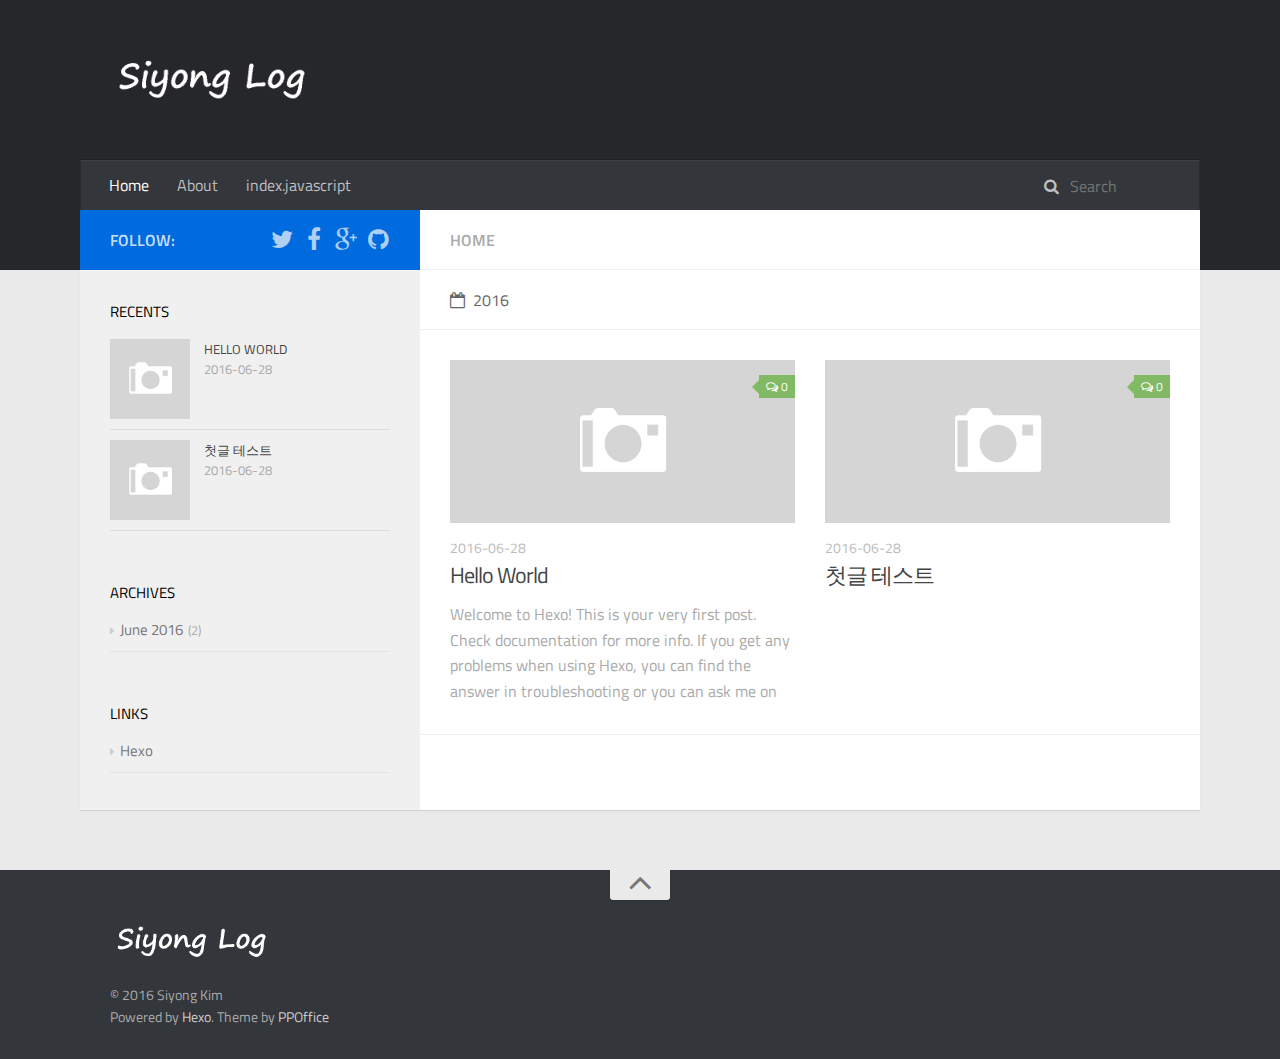
<file: index.html>
<!DOCTYPE html>
<html>
<head>
    <meta charset="utf-8">
    
    <title>SiyongLog</title>
    <meta name="viewport" content="width=device-width, initial-scale=1, maximum-scale=1">
    
    <meta name="description" content="블로그 첫걸음">
<meta property="og:type" content="website">
<meta property="og:title" content="SiyongLog">
<meta property="og:url" content="https://siyongkim.github.io/index.html">
<meta property="og:site_name" content="SiyongLog">
<meta property="og:description" content="블로그 첫걸음">
<meta name="twitter:card" content="summary">
<meta name="twitter:title" content="SiyongLog">
<meta name="twitter:description" content="블로그 첫걸음">
    

    

    

    <link rel="stylesheet" href="/vendor/font-awesome/css/font-awesome.min.css">
    <link rel="stylesheet" href="/vendor/titillium-web/styles.css">
    <link rel="stylesheet" href="/vendor/source-code-pro/styles.css">

    <link rel="stylesheet" href="/css/style.css">

    <script src="/vendor/jquery/2.0.3/jquery.min.js"></script>
    
    
        <link rel="stylesheet" href="/vendor/fancybox/jquery.fancybox.css">
    
    
        <link rel="stylesheet" href="/vendor/scrollLoading/style.css">
    
    
    

</head>

<body>
    <div id="wrap">
        <header id="header">
    <div id="header-outer" class="outer">
        <div class="container">
            <div class="container-inner">
                <div id="header-title">
                    <h1 class="logo-wrap">
                        <a href="/" class="logo"></a>
                    </h1>
                    
                </div>
                <div id="header-inner" class="nav-container">
                    <a id="main-nav-toggle" class="nav-icon fa fa-bars"></a>
                    <div class="nav-container-inner">
                        <ul id="main-nav">
                            
                                <li class="main-nav-list-item" >
                                    <a class="main-nav-list-link" href="/">Home</a>
                                </li>
                            
                                <li class="main-nav-list-item" >
                                    <a class="main-nav-list-link" href="https://about.me/siyongkim">About</a>
                                </li>
                            
                                <li class="main-nav-list-item" >
                                    <a class="main-nav-list-link" href="https://github.com">index.javascript</a>
                                </li>
                            
                        </ul>
                        <nav id="sub-nav">
                            <div id="search-form-wrap">

    <form class="search-form">
        <input type="text" class="ins-search-input search-form-input" placeholder="Search" />
        <button type="submit" class="search-form-submit"></button>
    </form>
    <div class="ins-search">
    <div class="ins-search-mask"></div>
    <div class="ins-search-container">
        <div class="ins-input-wrapper">
            <input type="text" class="ins-search-input" placeholder="Type something..." />
            <span class="ins-close ins-selectable"><i class="fa fa-times-circle"></i></span>
        </div>
        <div class="ins-section-wrapper">
            <div class="ins-section-container"></div>
        </div>
    </div>
</div>
<script>
(function (window) {
    var INSIGHT_CONFIG = {
        TRANSLATION: {
            POSTS: 'Posts',
            PAGES: 'Pages',
            CATEGORIES: 'Categories',
            TAGS: 'Tags',
            UNTITLED: '(Untitled)',
        },
        ROOT_URL: '/',
        CONTENT_URL: '/content.json',
    };
    window.INSIGHT_CONFIG = INSIGHT_CONFIG;
})(window);
</script>
<script src="/js/insight.js"></script>

</div>
                        </nav>
                    </div>
                </div>
            </div>
        </div>
    </div>
</header>
        <div class="container">
            <div class="main-body container-inner">
                <div class="main-body-inner">
                    <section id="main">
                        <div class="main-body-header">
    <h1 class="header">
    
    <em class="page-title-link" data-url="home">Home</em>
    </h1>
</div>
                        <div class="main-body-content">
                            

    
    
        
        
        <section class="archives-wrap">
            <div class="archive-year-wrap">
                <a href="/archives/2016" class="archive-year"><i class="icon fa fa-calendar-o"></i>2016</a>
            </div>
            <div class="archives">
    
    
    
        <div class="article-row">
    
        <article class="article article-summary">
    <div class="article-summary-inner">
        
        <a href="/2016/06/28/hello-world/" class="thumbnail">
    
    
        <span class="thumbnail-image thumbnail-none"></span>
    
    
        
<span class="comment-counter">
    <i class="fa fa-comments-o"></i>
    
        <span class="disqus-comment-count" data-disqus-url="https://siyongkim.github.io/2016/06/28/hello-world/">0</span>
    
</span>

    
</a>

        
        <div class="article-meta">
            <p class="category">
            
            </p>
            <p class="date"><time datetime="2016-06-28T12:15:51.322Z" itemprop="datePublished">2016-06-28</time></p>
        </div>
        
    
        <h1 class="article-title" itemprop="name">
        <a href="/2016/06/28/hello-world/">Hello World</a>
        </h1>
    

        <p class="article-excerpt">
            Welcome to Hexo! This is your very first post. Check documentation for more info. If you get any problems when using Hexo, you can find the answer in troubleshooting or you can ask me on GitHub.
Quick
        </p>
    </div>
</article>
    

    
    
    
    
        <article class="article article-summary">
    <div class="article-summary-inner">
        
        <a href="/2016/06/28/테스트/" class="thumbnail">
    
    
        <span class="thumbnail-image thumbnail-none"></span>
    
    
        
<span class="comment-counter">
    <i class="fa fa-comments-o"></i>
    
        <span class="disqus-comment-count" data-disqus-url="https://siyongkim.github.io/2016/06/28/테스트/">0</span>
    
</span>

    
</a>

        
        <div class="article-meta">
            <p class="category">
            
            </p>
            <p class="date"><time datetime="2016-06-28T10:40:05.000Z" itemprop="datePublished">2016-06-28</time></p>
        </div>
        
    
        <h1 class="article-title" itemprop="name">
        <a href="/2016/06/28/테스트/">첫글 테스트</a>
        </h1>
    

        <p class="article-excerpt">
            
        </p>
    </div>
</article>
    
        </div>
    


    </div></section>



                        </div>
                    </section>
                    <aside id="sidebar">
    <a class="sidebar-toggle" title="Expand Sidebar"><i class="toggle icon"></i></a>
    <div class="sidebar-top">
        <p>follow:</p>
        <ul class="social-links">
            
                
                <li>
                    <a class="social-tooltip" title="twitter" href="/" target="_blank">
                        <i class="icon fa fa-twitter"></i>
                    </a>
                </li>
                
            
                
                <li>
                    <a class="social-tooltip" title="facebook" href="https://www.facebook.com/profile.php?id=100002544163255" target="_blank">
                        <i class="icon fa fa-facebook"></i>
                    </a>
                </li>
                
            
                
                <li>
                    <a class="social-tooltip" title="google-plus" href="/" target="_blank">
                        <i class="icon fa fa-google-plus"></i>
                    </a>
                </li>
                
            
                
                <li>
                    <a class="social-tooltip" title="github" href="https://github.com/siyongkim" target="_blank">
                        <i class="icon fa fa-github"></i>
                    </a>
                </li>
                
            
        </ul>
    </div>
    
    <div class="widgets-container">
        
            
                
    <div class="widget-wrap">
        <h3 class="widget-title">recents</h3>
        <div class="widget">
            <ul id="recent-post" class="">
                
                    <li>
                        
                        <div class="item-thumbnail">
                            <a href="/2016/06/28/hello-world/" class="thumbnail">
    
    
        <span class="thumbnail-image thumbnail-none"></span>
    
    
</a>

                        </div>
                        
                        <div class="item-inner">
                            <p class="item-category"></p>
                            <p class="item-title"><a href="/2016/06/28/hello-world/" class="title">Hello World</a></p>
                            <p class="item-date"><time datetime="2016-06-28T12:15:51.322Z" itemprop="datePublished">2016-06-28</time></p>
                        </div>
                    </li>
                
                    <li>
                        
                        <div class="item-thumbnail">
                            <a href="/2016/06/28/테스트/" class="thumbnail">
    
    
        <span class="thumbnail-image thumbnail-none"></span>
    
    
</a>

                        </div>
                        
                        <div class="item-inner">
                            <p class="item-category"></p>
                            <p class="item-title"><a href="/2016/06/28/테스트/" class="title">첫글 테스트</a></p>
                            <p class="item-date"><time datetime="2016-06-28T10:40:05.000Z" itemprop="datePublished">2016-06-28</time></p>
                        </div>
                    </li>
                
            </ul>
        </div>
    </div>

            
                

            
                
    <div class="widget-wrap widget-list">
        <h3 class="widget-title">archives</h3>
        <div class="widget">
            <ul class="archive-list"><li class="archive-list-item"><a class="archive-list-link" href="/archives/2016/06/">June 2016</a><span class="archive-list-count">2</span></li></ul>
        </div>
    </div>


            
                

            
                

            
                
    <div class="widget-wrap widget-list">
        <h3 class="widget-title">links</h3>
        <div class="widget">
            <ul>
                
                    <li>
                        <a href="http://hexo.io">Hexo</a>
                    </li>
                
            </ul>
        </div>
    </div>


            
        
    </div>
</aside>
                </div>
            </div>
        </div>
        <footer id="footer">
    <div class="container">
        <div class="container-inner">
            <a id="back-to-top" href="javascript:;"><i class="icon fa fa-angle-up"></i></a>
            <div class="credit">
                <h1 class="logo-wrap">
                    <a href="/" class="logo"></a>
                </h1>
                <p>&copy; 2016 Siyong Kim</p>
                <p>Powered by <a href="//hexo.io/" target="_blank">Hexo</a>. Theme by <a href="//github.com/ppoffice" target="_blank">PPOffice</a></p>
            </div>
        </div>
    </div>
</footer>
        
    
    <script>
    var disqus_shortname = 'siyongkim';
    
    
    (function() {
    var dsq = document.createElement('script');
    dsq.type = 'text/javascript';
    dsq.async = true;
    dsq.src = '//' + disqus_shortname + '.disqus.com/count.js';
    (document.getElementsByTagName('head')[0] || document.getElementsByTagName('body')[0]).appendChild(dsq);
    })();
    </script>



    
        <script src="/vendor/fancybox/jquery.fancybox.pack.js"></script>
    

    
        <script src="/vendor/scrollLoading/jquery.scrollLoading.js"></script>
        <script src="/vendor/scrollLoading/main.js"></script>
    


<!-- Custom Scripts -->
<script src="/js/main.js"></script>

    </div>
</body>
</html>
</file>
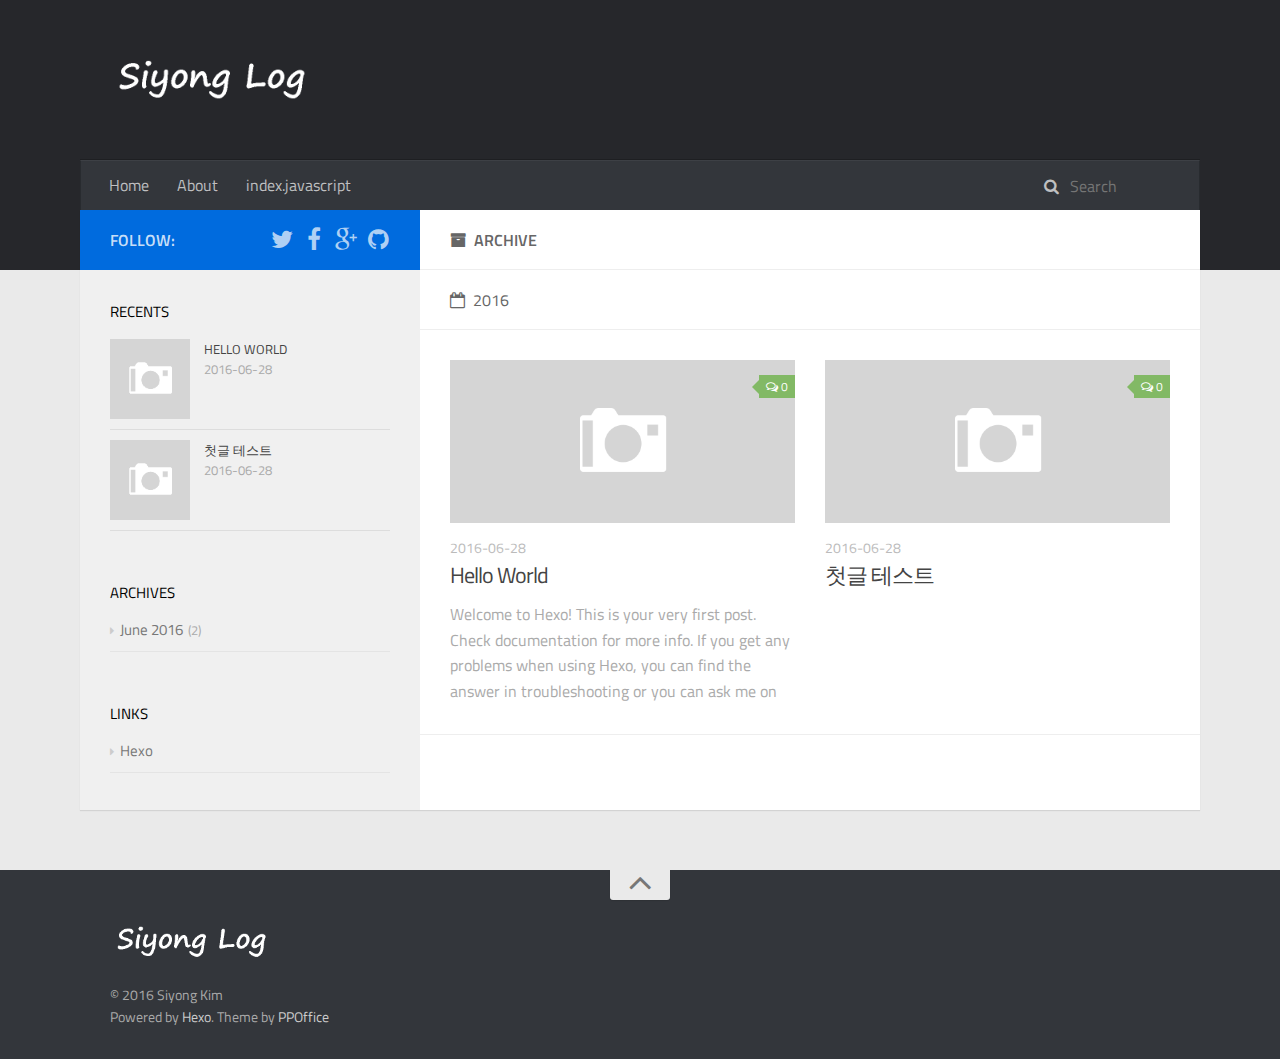
<file: archives/index.html>
<!DOCTYPE html>
<html>
<head>
    <meta charset="utf-8">
    
    <title>Archive | SiyongLog</title>
    <meta name="viewport" content="width=device-width, initial-scale=1, maximum-scale=1">
    
    <meta name="description" content="블로그 첫걸음">
<meta property="og:type" content="website">
<meta property="og:title" content="SiyongLog">
<meta property="og:url" content="https://siyongkim.github.io/archives/index.html">
<meta property="og:site_name" content="SiyongLog">
<meta property="og:description" content="블로그 첫걸음">
<meta name="twitter:card" content="summary">
<meta name="twitter:title" content="SiyongLog">
<meta name="twitter:description" content="블로그 첫걸음">
    

    

    

    <link rel="stylesheet" href="/vendor/font-awesome/css/font-awesome.min.css">
    <link rel="stylesheet" href="/vendor/titillium-web/styles.css">
    <link rel="stylesheet" href="/vendor/source-code-pro/styles.css">

    <link rel="stylesheet" href="/css/style.css">

    <script src="/vendor/jquery/2.0.3/jquery.min.js"></script>
    
    
        <link rel="stylesheet" href="/vendor/fancybox/jquery.fancybox.css">
    
    
        <link rel="stylesheet" href="/vendor/scrollLoading/style.css">
    
    
    

</head>

<body>
    <div id="wrap">
        <header id="header">
    <div id="header-outer" class="outer">
        <div class="container">
            <div class="container-inner">
                <div id="header-title">
                    <h1 class="logo-wrap">
                        <a href="/" class="logo"></a>
                    </h1>
                    
                </div>
                <div id="header-inner" class="nav-container">
                    <a id="main-nav-toggle" class="nav-icon fa fa-bars"></a>
                    <div class="nav-container-inner">
                        <ul id="main-nav">
                            
                                <li class="main-nav-list-item" >
                                    <a class="main-nav-list-link" href="/">Home</a>
                                </li>
                            
                                <li class="main-nav-list-item" >
                                    <a class="main-nav-list-link" href="https://about.me/siyongkim">About</a>
                                </li>
                            
                                <li class="main-nav-list-item" >
                                    <a class="main-nav-list-link" href="https://github.com">index.javascript</a>
                                </li>
                            
                        </ul>
                        <nav id="sub-nav">
                            <div id="search-form-wrap">

    <form class="search-form">
        <input type="text" class="ins-search-input search-form-input" placeholder="Search" />
        <button type="submit" class="search-form-submit"></button>
    </form>
    <div class="ins-search">
    <div class="ins-search-mask"></div>
    <div class="ins-search-container">
        <div class="ins-input-wrapper">
            <input type="text" class="ins-search-input" placeholder="Type something..." />
            <span class="ins-close ins-selectable"><i class="fa fa-times-circle"></i></span>
        </div>
        <div class="ins-section-wrapper">
            <div class="ins-section-container"></div>
        </div>
    </div>
</div>
<script>
(function (window) {
    var INSIGHT_CONFIG = {
        TRANSLATION: {
            POSTS: 'Posts',
            PAGES: 'Pages',
            CATEGORIES: 'Categories',
            TAGS: 'Tags',
            UNTITLED: '(Untitled)',
        },
        ROOT_URL: '/',
        CONTENT_URL: '/content.json',
    };
    window.INSIGHT_CONFIG = INSIGHT_CONFIG;
})(window);
</script>
<script src="/js/insight.js"></script>

</div>
                        </nav>
                    </div>
                </div>
            </div>
        </div>
    </div>
</header>
        <div class="container">
            <div class="main-body container-inner">
                <div class="main-body-inner">
                    <section id="main">
                        <div class="main-body-header">
    <h1 class="header">
    
    <i class="icon fa fa-archive"></i>Archive
    </h1>
</div>
                        <div class="main-body-content">
                            

    
    
        
        
        <section class="archives-wrap">
            <div class="archive-year-wrap">
                <a href="/archives/2016" class="archive-year"><i class="icon fa fa-calendar-o"></i>2016</a>
            </div>
            <div class="archives">
    
    
    
        <div class="article-row">
    
        <article class="article article-summary">
    <div class="article-summary-inner">
        
        <a href="/2016/06/28/hello-world/" class="thumbnail">
    
    
        <span class="thumbnail-image thumbnail-none"></span>
    
    
        
<span class="comment-counter">
    <i class="fa fa-comments-o"></i>
    
        <span class="disqus-comment-count" data-disqus-url="https://siyongkim.github.io/2016/06/28/hello-world/">0</span>
    
</span>

    
</a>

        
        <div class="article-meta">
            <p class="category">
            
            </p>
            <p class="date"><time datetime="2016-06-28T12:15:51.322Z" itemprop="datePublished">2016-06-28</time></p>
        </div>
        
    
        <h1 class="article-title" itemprop="name">
        <a href="/2016/06/28/hello-world/">Hello World</a>
        </h1>
    

        <p class="article-excerpt">
            Welcome to Hexo! This is your very first post. Check documentation for more info. If you get any problems when using Hexo, you can find the answer in troubleshooting or you can ask me on GitHub.
Quick
        </p>
    </div>
</article>
    

    
    
    
    
        <article class="article article-summary">
    <div class="article-summary-inner">
        
        <a href="/2016/06/28/테스트/" class="thumbnail">
    
    
        <span class="thumbnail-image thumbnail-none"></span>
    
    
        
<span class="comment-counter">
    <i class="fa fa-comments-o"></i>
    
        <span class="disqus-comment-count" data-disqus-url="https://siyongkim.github.io/2016/06/28/테스트/">0</span>
    
</span>

    
</a>

        
        <div class="article-meta">
            <p class="category">
            
            </p>
            <p class="date"><time datetime="2016-06-28T10:40:05.000Z" itemprop="datePublished">2016-06-28</time></p>
        </div>
        
    
        <h1 class="article-title" itemprop="name">
        <a href="/2016/06/28/테스트/">첫글 테스트</a>
        </h1>
    

        <p class="article-excerpt">
            
        </p>
    </div>
</article>
    
        </div>
    


    </div></section>



                        </div>
                    </section>
                    <aside id="sidebar">
    <a class="sidebar-toggle" title="Expand Sidebar"><i class="toggle icon"></i></a>
    <div class="sidebar-top">
        <p>follow:</p>
        <ul class="social-links">
            
                
                <li>
                    <a class="social-tooltip" title="twitter" href="/" target="_blank">
                        <i class="icon fa fa-twitter"></i>
                    </a>
                </li>
                
            
                
                <li>
                    <a class="social-tooltip" title="facebook" href="https://www.facebook.com/profile.php?id=100002544163255" target="_blank">
                        <i class="icon fa fa-facebook"></i>
                    </a>
                </li>
                
            
                
                <li>
                    <a class="social-tooltip" title="google-plus" href="/" target="_blank">
                        <i class="icon fa fa-google-plus"></i>
                    </a>
                </li>
                
            
                
                <li>
                    <a class="social-tooltip" title="github" href="https://github.com/siyongkim" target="_blank">
                        <i class="icon fa fa-github"></i>
                    </a>
                </li>
                
            
        </ul>
    </div>
    
    <div class="widgets-container">
        
            
                
    <div class="widget-wrap">
        <h3 class="widget-title">recents</h3>
        <div class="widget">
            <ul id="recent-post" class="">
                
                    <li>
                        
                        <div class="item-thumbnail">
                            <a href="/2016/06/28/hello-world/" class="thumbnail">
    
    
        <span class="thumbnail-image thumbnail-none"></span>
    
    
</a>

                        </div>
                        
                        <div class="item-inner">
                            <p class="item-category"></p>
                            <p class="item-title"><a href="/2016/06/28/hello-world/" class="title">Hello World</a></p>
                            <p class="item-date"><time datetime="2016-06-28T12:15:51.322Z" itemprop="datePublished">2016-06-28</time></p>
                        </div>
                    </li>
                
                    <li>
                        
                        <div class="item-thumbnail">
                            <a href="/2016/06/28/테스트/" class="thumbnail">
    
    
        <span class="thumbnail-image thumbnail-none"></span>
    
    
</a>

                        </div>
                        
                        <div class="item-inner">
                            <p class="item-category"></p>
                            <p class="item-title"><a href="/2016/06/28/테스트/" class="title">첫글 테스트</a></p>
                            <p class="item-date"><time datetime="2016-06-28T10:40:05.000Z" itemprop="datePublished">2016-06-28</time></p>
                        </div>
                    </li>
                
            </ul>
        </div>
    </div>

            
                

            
                
    <div class="widget-wrap widget-list">
        <h3 class="widget-title">archives</h3>
        <div class="widget">
            <ul class="archive-list"><li class="archive-list-item"><a class="archive-list-link" href="/archives/2016/06/">June 2016</a><span class="archive-list-count">2</span></li></ul>
        </div>
    </div>


            
                

            
                

            
                
    <div class="widget-wrap widget-list">
        <h3 class="widget-title">links</h3>
        <div class="widget">
            <ul>
                
                    <li>
                        <a href="http://hexo.io">Hexo</a>
                    </li>
                
            </ul>
        </div>
    </div>


            
        
    </div>
</aside>
                </div>
            </div>
        </div>
        <footer id="footer">
    <div class="container">
        <div class="container-inner">
            <a id="back-to-top" href="javascript:;"><i class="icon fa fa-angle-up"></i></a>
            <div class="credit">
                <h1 class="logo-wrap">
                    <a href="/" class="logo"></a>
                </h1>
                <p>&copy; 2016 Siyong Kim</p>
                <p>Powered by <a href="//hexo.io/" target="_blank">Hexo</a>. Theme by <a href="//github.com/ppoffice" target="_blank">PPOffice</a></p>
            </div>
        </div>
    </div>
</footer>
        
    
    <script>
    var disqus_shortname = 'siyongkim';
    
    
    (function() {
    var dsq = document.createElement('script');
    dsq.type = 'text/javascript';
    dsq.async = true;
    dsq.src = '//' + disqus_shortname + '.disqus.com/count.js';
    (document.getElementsByTagName('head')[0] || document.getElementsByTagName('body')[0]).appendChild(dsq);
    })();
    </script>



    
        <script src="/vendor/fancybox/jquery.fancybox.pack.js"></script>
    

    
        <script src="/vendor/scrollLoading/jquery.scrollLoading.js"></script>
        <script src="/vendor/scrollLoading/main.js"></script>
    


<!-- Custom Scripts -->
<script src="/js/main.js"></script>

    </div>
</body>
</html>
</file>
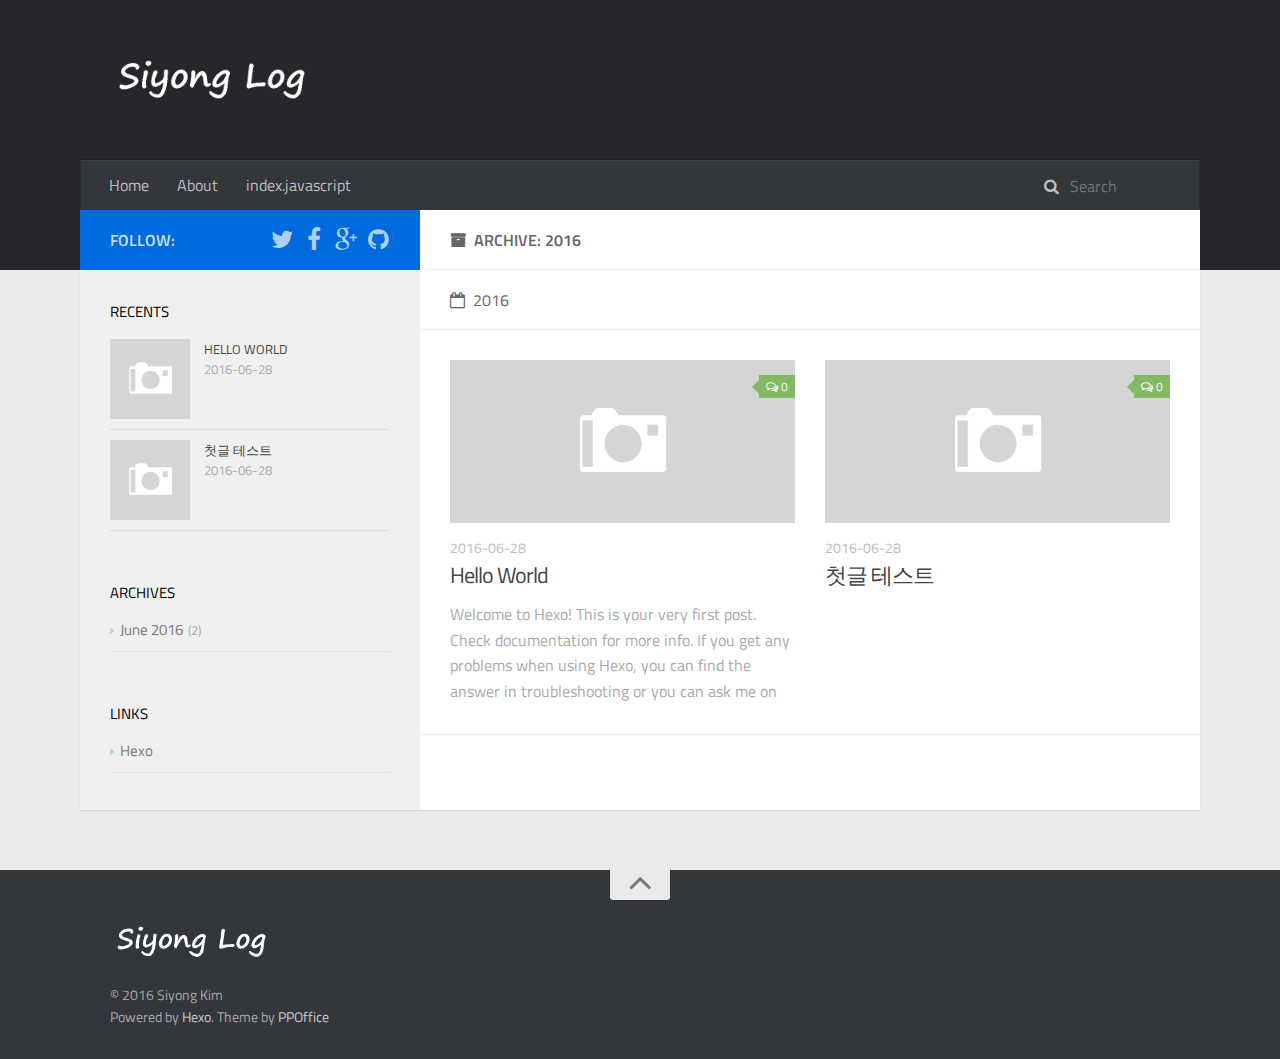
<file: archives/2016/index.html>
<!DOCTYPE html>
<html>
<head>
    <meta charset="utf-8">
    
    <title>Archive: 2016 | SiyongLog</title>
    <meta name="viewport" content="width=device-width, initial-scale=1, maximum-scale=1">
    
    <meta name="description" content="블로그 첫걸음">
<meta property="og:type" content="website">
<meta property="og:title" content="SiyongLog">
<meta property="og:url" content="https://siyongkim.github.io/archives/2016/index.html">
<meta property="og:site_name" content="SiyongLog">
<meta property="og:description" content="블로그 첫걸음">
<meta name="twitter:card" content="summary">
<meta name="twitter:title" content="SiyongLog">
<meta name="twitter:description" content="블로그 첫걸음">
    

    

    

    <link rel="stylesheet" href="/vendor/font-awesome/css/font-awesome.min.css">
    <link rel="stylesheet" href="/vendor/titillium-web/styles.css">
    <link rel="stylesheet" href="/vendor/source-code-pro/styles.css">

    <link rel="stylesheet" href="/css/style.css">

    <script src="/vendor/jquery/2.0.3/jquery.min.js"></script>
    
    
        <link rel="stylesheet" href="/vendor/fancybox/jquery.fancybox.css">
    
    
        <link rel="stylesheet" href="/vendor/scrollLoading/style.css">
    
    
    

</head>

<body>
    <div id="wrap">
        <header id="header">
    <div id="header-outer" class="outer">
        <div class="container">
            <div class="container-inner">
                <div id="header-title">
                    <h1 class="logo-wrap">
                        <a href="/" class="logo"></a>
                    </h1>
                    
                </div>
                <div id="header-inner" class="nav-container">
                    <a id="main-nav-toggle" class="nav-icon fa fa-bars"></a>
                    <div class="nav-container-inner">
                        <ul id="main-nav">
                            
                                <li class="main-nav-list-item" >
                                    <a class="main-nav-list-link" href="/">Home</a>
                                </li>
                            
                                <li class="main-nav-list-item" >
                                    <a class="main-nav-list-link" href="https://about.me/siyongkim">About</a>
                                </li>
                            
                                <li class="main-nav-list-item" >
                                    <a class="main-nav-list-link" href="https://github.com">index.javascript</a>
                                </li>
                            
                        </ul>
                        <nav id="sub-nav">
                            <div id="search-form-wrap">

    <form class="search-form">
        <input type="text" class="ins-search-input search-form-input" placeholder="Search" />
        <button type="submit" class="search-form-submit"></button>
    </form>
    <div class="ins-search">
    <div class="ins-search-mask"></div>
    <div class="ins-search-container">
        <div class="ins-input-wrapper">
            <input type="text" class="ins-search-input" placeholder="Type something..." />
            <span class="ins-close ins-selectable"><i class="fa fa-times-circle"></i></span>
        </div>
        <div class="ins-section-wrapper">
            <div class="ins-section-container"></div>
        </div>
    </div>
</div>
<script>
(function (window) {
    var INSIGHT_CONFIG = {
        TRANSLATION: {
            POSTS: 'Posts',
            PAGES: 'Pages',
            CATEGORIES: 'Categories',
            TAGS: 'Tags',
            UNTITLED: '(Untitled)',
        },
        ROOT_URL: '/',
        CONTENT_URL: '/content.json',
    };
    window.INSIGHT_CONFIG = INSIGHT_CONFIG;
})(window);
</script>
<script src="/js/insight.js"></script>

</div>
                        </nav>
                    </div>
                </div>
            </div>
        </div>
    </div>
</header>
        <div class="container">
            <div class="main-body container-inner">
                <div class="main-body-inner">
                    <section id="main">
                        <div class="main-body-header">
    <h1 class="header">
    
    <i class="icon fa fa-archive"></i>Archive: 2016
    </h1>
</div>
                        <div class="main-body-content">
                            

    
    
        
        
        <section class="archives-wrap">
            <div class="archive-year-wrap">
                <a href="/archives/2016" class="archive-year"><i class="icon fa fa-calendar-o"></i>2016</a>
            </div>
            <div class="archives">
    
    
    
        <div class="article-row">
    
        <article class="article article-summary">
    <div class="article-summary-inner">
        
        <a href="/2016/06/28/hello-world/" class="thumbnail">
    
    
        <span class="thumbnail-image thumbnail-none"></span>
    
    
        
<span class="comment-counter">
    <i class="fa fa-comments-o"></i>
    
        <span class="disqus-comment-count" data-disqus-url="https://siyongkim.github.io/2016/06/28/hello-world/">0</span>
    
</span>

    
</a>

        
        <div class="article-meta">
            <p class="category">
            
            </p>
            <p class="date"><time datetime="2016-06-28T12:15:51.322Z" itemprop="datePublished">2016-06-28</time></p>
        </div>
        
    
        <h1 class="article-title" itemprop="name">
        <a href="/2016/06/28/hello-world/">Hello World</a>
        </h1>
    

        <p class="article-excerpt">
            Welcome to Hexo! This is your very first post. Check documentation for more info. If you get any problems when using Hexo, you can find the answer in troubleshooting or you can ask me on GitHub.
Quick
        </p>
    </div>
</article>
    

    
    
    
    
        <article class="article article-summary">
    <div class="article-summary-inner">
        
        <a href="/2016/06/28/테스트/" class="thumbnail">
    
    
        <span class="thumbnail-image thumbnail-none"></span>
    
    
        
<span class="comment-counter">
    <i class="fa fa-comments-o"></i>
    
        <span class="disqus-comment-count" data-disqus-url="https://siyongkim.github.io/2016/06/28/테스트/">0</span>
    
</span>

    
</a>

        
        <div class="article-meta">
            <p class="category">
            
            </p>
            <p class="date"><time datetime="2016-06-28T10:40:05.000Z" itemprop="datePublished">2016-06-28</time></p>
        </div>
        
    
        <h1 class="article-title" itemprop="name">
        <a href="/2016/06/28/테스트/">첫글 테스트</a>
        </h1>
    

        <p class="article-excerpt">
            
        </p>
    </div>
</article>
    
        </div>
    


    </div></section>



                        </div>
                    </section>
                    <aside id="sidebar">
    <a class="sidebar-toggle" title="Expand Sidebar"><i class="toggle icon"></i></a>
    <div class="sidebar-top">
        <p>follow:</p>
        <ul class="social-links">
            
                
                <li>
                    <a class="social-tooltip" title="twitter" href="/" target="_blank">
                        <i class="icon fa fa-twitter"></i>
                    </a>
                </li>
                
            
                
                <li>
                    <a class="social-tooltip" title="facebook" href="https://www.facebook.com/profile.php?id=100002544163255" target="_blank">
                        <i class="icon fa fa-facebook"></i>
                    </a>
                </li>
                
            
                
                <li>
                    <a class="social-tooltip" title="google-plus" href="/" target="_blank">
                        <i class="icon fa fa-google-plus"></i>
                    </a>
                </li>
                
            
                
                <li>
                    <a class="social-tooltip" title="github" href="https://github.com/siyongkim" target="_blank">
                        <i class="icon fa fa-github"></i>
                    </a>
                </li>
                
            
        </ul>
    </div>
    
    <div class="widgets-container">
        
            
                
    <div class="widget-wrap">
        <h3 class="widget-title">recents</h3>
        <div class="widget">
            <ul id="recent-post" class="">
                
                    <li>
                        
                        <div class="item-thumbnail">
                            <a href="/2016/06/28/hello-world/" class="thumbnail">
    
    
        <span class="thumbnail-image thumbnail-none"></span>
    
    
</a>

                        </div>
                        
                        <div class="item-inner">
                            <p class="item-category"></p>
                            <p class="item-title"><a href="/2016/06/28/hello-world/" class="title">Hello World</a></p>
                            <p class="item-date"><time datetime="2016-06-28T12:15:51.322Z" itemprop="datePublished">2016-06-28</time></p>
                        </div>
                    </li>
                
                    <li>
                        
                        <div class="item-thumbnail">
                            <a href="/2016/06/28/테스트/" class="thumbnail">
    
    
        <span class="thumbnail-image thumbnail-none"></span>
    
    
</a>

                        </div>
                        
                        <div class="item-inner">
                            <p class="item-category"></p>
                            <p class="item-title"><a href="/2016/06/28/테스트/" class="title">첫글 테스트</a></p>
                            <p class="item-date"><time datetime="2016-06-28T10:40:05.000Z" itemprop="datePublished">2016-06-28</time></p>
                        </div>
                    </li>
                
            </ul>
        </div>
    </div>

            
                

            
                
    <div class="widget-wrap widget-list">
        <h3 class="widget-title">archives</h3>
        <div class="widget">
            <ul class="archive-list"><li class="archive-list-item"><a class="archive-list-link" href="/archives/2016/06/">June 2016</a><span class="archive-list-count">2</span></li></ul>
        </div>
    </div>


            
                

            
                

            
                
    <div class="widget-wrap widget-list">
        <h3 class="widget-title">links</h3>
        <div class="widget">
            <ul>
                
                    <li>
                        <a href="http://hexo.io">Hexo</a>
                    </li>
                
            </ul>
        </div>
    </div>


            
        
    </div>
</aside>
                </div>
            </div>
        </div>
        <footer id="footer">
    <div class="container">
        <div class="container-inner">
            <a id="back-to-top" href="javascript:;"><i class="icon fa fa-angle-up"></i></a>
            <div class="credit">
                <h1 class="logo-wrap">
                    <a href="/" class="logo"></a>
                </h1>
                <p>&copy; 2016 Siyong Kim</p>
                <p>Powered by <a href="//hexo.io/" target="_blank">Hexo</a>. Theme by <a href="//github.com/ppoffice" target="_blank">PPOffice</a></p>
            </div>
        </div>
    </div>
</footer>
        
    
    <script>
    var disqus_shortname = 'siyongkim';
    
    
    (function() {
    var dsq = document.createElement('script');
    dsq.type = 'text/javascript';
    dsq.async = true;
    dsq.src = '//' + disqus_shortname + '.disqus.com/count.js';
    (document.getElementsByTagName('head')[0] || document.getElementsByTagName('body')[0]).appendChild(dsq);
    })();
    </script>



    
        <script src="/vendor/fancybox/jquery.fancybox.pack.js"></script>
    

    
        <script src="/vendor/scrollLoading/jquery.scrollLoading.js"></script>
        <script src="/vendor/scrollLoading/main.js"></script>
    


<!-- Custom Scripts -->
<script src="/js/main.js"></script>

    </div>
</body>
</html>
</file>
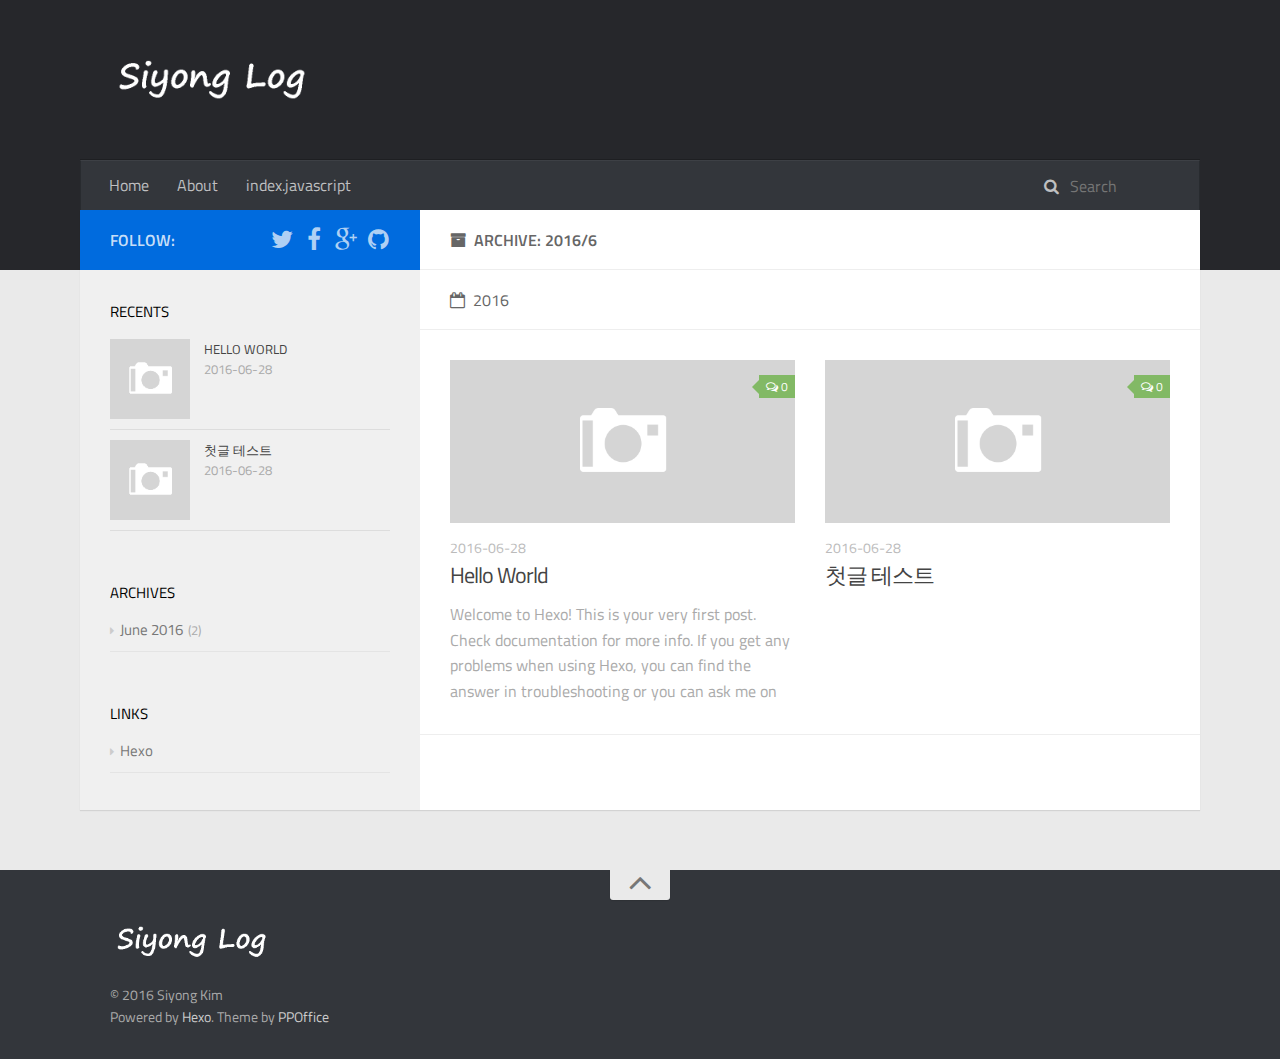
<file: archives/2016/06/index.html>
<!DOCTYPE html>
<html>
<head>
    <meta charset="utf-8">
    
    <title>Archive: 2016/6 | SiyongLog</title>
    <meta name="viewport" content="width=device-width, initial-scale=1, maximum-scale=1">
    
    <meta name="description" content="블로그 첫걸음">
<meta property="og:type" content="website">
<meta property="og:title" content="SiyongLog">
<meta property="og:url" content="https://siyongkim.github.io/archives/2016/06/index.html">
<meta property="og:site_name" content="SiyongLog">
<meta property="og:description" content="블로그 첫걸음">
<meta name="twitter:card" content="summary">
<meta name="twitter:title" content="SiyongLog">
<meta name="twitter:description" content="블로그 첫걸음">
    

    

    

    <link rel="stylesheet" href="/vendor/font-awesome/css/font-awesome.min.css">
    <link rel="stylesheet" href="/vendor/titillium-web/styles.css">
    <link rel="stylesheet" href="/vendor/source-code-pro/styles.css">

    <link rel="stylesheet" href="/css/style.css">

    <script src="/vendor/jquery/2.0.3/jquery.min.js"></script>
    
    
        <link rel="stylesheet" href="/vendor/fancybox/jquery.fancybox.css">
    
    
        <link rel="stylesheet" href="/vendor/scrollLoading/style.css">
    
    
    

</head>

<body>
    <div id="wrap">
        <header id="header">
    <div id="header-outer" class="outer">
        <div class="container">
            <div class="container-inner">
                <div id="header-title">
                    <h1 class="logo-wrap">
                        <a href="/" class="logo"></a>
                    </h1>
                    
                </div>
                <div id="header-inner" class="nav-container">
                    <a id="main-nav-toggle" class="nav-icon fa fa-bars"></a>
                    <div class="nav-container-inner">
                        <ul id="main-nav">
                            
                                <li class="main-nav-list-item" >
                                    <a class="main-nav-list-link" href="/">Home</a>
                                </li>
                            
                                <li class="main-nav-list-item" >
                                    <a class="main-nav-list-link" href="https://about.me/siyongkim">About</a>
                                </li>
                            
                                <li class="main-nav-list-item" >
                                    <a class="main-nav-list-link" href="https://github.com">index.javascript</a>
                                </li>
                            
                        </ul>
                        <nav id="sub-nav">
                            <div id="search-form-wrap">

    <form class="search-form">
        <input type="text" class="ins-search-input search-form-input" placeholder="Search" />
        <button type="submit" class="search-form-submit"></button>
    </form>
    <div class="ins-search">
    <div class="ins-search-mask"></div>
    <div class="ins-search-container">
        <div class="ins-input-wrapper">
            <input type="text" class="ins-search-input" placeholder="Type something..." />
            <span class="ins-close ins-selectable"><i class="fa fa-times-circle"></i></span>
        </div>
        <div class="ins-section-wrapper">
            <div class="ins-section-container"></div>
        </div>
    </div>
</div>
<script>
(function (window) {
    var INSIGHT_CONFIG = {
        TRANSLATION: {
            POSTS: 'Posts',
            PAGES: 'Pages',
            CATEGORIES: 'Categories',
            TAGS: 'Tags',
            UNTITLED: '(Untitled)',
        },
        ROOT_URL: '/',
        CONTENT_URL: '/content.json',
    };
    window.INSIGHT_CONFIG = INSIGHT_CONFIG;
})(window);
</script>
<script src="/js/insight.js"></script>

</div>
                        </nav>
                    </div>
                </div>
            </div>
        </div>
    </div>
</header>
        <div class="container">
            <div class="main-body container-inner">
                <div class="main-body-inner">
                    <section id="main">
                        <div class="main-body-header">
    <h1 class="header">
    
    <i class="icon fa fa-archive"></i>Archive: 2016/6
    </h1>
</div>
                        <div class="main-body-content">
                            

    
    
        
        
        <section class="archives-wrap">
            <div class="archive-year-wrap">
                <a href="/archives/2016" class="archive-year"><i class="icon fa fa-calendar-o"></i>2016</a>
            </div>
            <div class="archives">
    
    
    
        <div class="article-row">
    
        <article class="article article-summary">
    <div class="article-summary-inner">
        
        <a href="/2016/06/28/hello-world/" class="thumbnail">
    
    
        <span class="thumbnail-image thumbnail-none"></span>
    
    
        
<span class="comment-counter">
    <i class="fa fa-comments-o"></i>
    
        <span class="disqus-comment-count" data-disqus-url="https://siyongkim.github.io/2016/06/28/hello-world/">0</span>
    
</span>

    
</a>

        
        <div class="article-meta">
            <p class="category">
            
            </p>
            <p class="date"><time datetime="2016-06-28T12:15:51.322Z" itemprop="datePublished">2016-06-28</time></p>
        </div>
        
    
        <h1 class="article-title" itemprop="name">
        <a href="/2016/06/28/hello-world/">Hello World</a>
        </h1>
    

        <p class="article-excerpt">
            Welcome to Hexo! This is your very first post. Check documentation for more info. If you get any problems when using Hexo, you can find the answer in troubleshooting or you can ask me on GitHub.
Quick
        </p>
    </div>
</article>
    

    
    
    
    
        <article class="article article-summary">
    <div class="article-summary-inner">
        
        <a href="/2016/06/28/테스트/" class="thumbnail">
    
    
        <span class="thumbnail-image thumbnail-none"></span>
    
    
        
<span class="comment-counter">
    <i class="fa fa-comments-o"></i>
    
        <span class="disqus-comment-count" data-disqus-url="https://siyongkim.github.io/2016/06/28/테스트/">0</span>
    
</span>

    
</a>

        
        <div class="article-meta">
            <p class="category">
            
            </p>
            <p class="date"><time datetime="2016-06-28T10:40:05.000Z" itemprop="datePublished">2016-06-28</time></p>
        </div>
        
    
        <h1 class="article-title" itemprop="name">
        <a href="/2016/06/28/테스트/">첫글 테스트</a>
        </h1>
    

        <p class="article-excerpt">
            
        </p>
    </div>
</article>
    
        </div>
    


    </div></section>



                        </div>
                    </section>
                    <aside id="sidebar">
    <a class="sidebar-toggle" title="Expand Sidebar"><i class="toggle icon"></i></a>
    <div class="sidebar-top">
        <p>follow:</p>
        <ul class="social-links">
            
                
                <li>
                    <a class="social-tooltip" title="twitter" href="/" target="_blank">
                        <i class="icon fa fa-twitter"></i>
                    </a>
                </li>
                
            
                
                <li>
                    <a class="social-tooltip" title="facebook" href="https://www.facebook.com/profile.php?id=100002544163255" target="_blank">
                        <i class="icon fa fa-facebook"></i>
                    </a>
                </li>
                
            
                
                <li>
                    <a class="social-tooltip" title="google-plus" href="/" target="_blank">
                        <i class="icon fa fa-google-plus"></i>
                    </a>
                </li>
                
            
                
                <li>
                    <a class="social-tooltip" title="github" href="https://github.com/siyongkim" target="_blank">
                        <i class="icon fa fa-github"></i>
                    </a>
                </li>
                
            
        </ul>
    </div>
    
    <div class="widgets-container">
        
            
                
    <div class="widget-wrap">
        <h3 class="widget-title">recents</h3>
        <div class="widget">
            <ul id="recent-post" class="">
                
                    <li>
                        
                        <div class="item-thumbnail">
                            <a href="/2016/06/28/hello-world/" class="thumbnail">
    
    
        <span class="thumbnail-image thumbnail-none"></span>
    
    
</a>

                        </div>
                        
                        <div class="item-inner">
                            <p class="item-category"></p>
                            <p class="item-title"><a href="/2016/06/28/hello-world/" class="title">Hello World</a></p>
                            <p class="item-date"><time datetime="2016-06-28T12:15:51.322Z" itemprop="datePublished">2016-06-28</time></p>
                        </div>
                    </li>
                
                    <li>
                        
                        <div class="item-thumbnail">
                            <a href="/2016/06/28/테스트/" class="thumbnail">
    
    
        <span class="thumbnail-image thumbnail-none"></span>
    
    
</a>

                        </div>
                        
                        <div class="item-inner">
                            <p class="item-category"></p>
                            <p class="item-title"><a href="/2016/06/28/테스트/" class="title">첫글 테스트</a></p>
                            <p class="item-date"><time datetime="2016-06-28T10:40:05.000Z" itemprop="datePublished">2016-06-28</time></p>
                        </div>
                    </li>
                
            </ul>
        </div>
    </div>

            
                

            
                
    <div class="widget-wrap widget-list">
        <h3 class="widget-title">archives</h3>
        <div class="widget">
            <ul class="archive-list"><li class="archive-list-item"><a class="archive-list-link" href="/archives/2016/06/">June 2016</a><span class="archive-list-count">2</span></li></ul>
        </div>
    </div>


            
                

            
                

            
                
    <div class="widget-wrap widget-list">
        <h3 class="widget-title">links</h3>
        <div class="widget">
            <ul>
                
                    <li>
                        <a href="http://hexo.io">Hexo</a>
                    </li>
                
            </ul>
        </div>
    </div>


            
        
    </div>
</aside>
                </div>
            </div>
        </div>
        <footer id="footer">
    <div class="container">
        <div class="container-inner">
            <a id="back-to-top" href="javascript:;"><i class="icon fa fa-angle-up"></i></a>
            <div class="credit">
                <h1 class="logo-wrap">
                    <a href="/" class="logo"></a>
                </h1>
                <p>&copy; 2016 Siyong Kim</p>
                <p>Powered by <a href="//hexo.io/" target="_blank">Hexo</a>. Theme by <a href="//github.com/ppoffice" target="_blank">PPOffice</a></p>
            </div>
        </div>
    </div>
</footer>
        
    
    <script>
    var disqus_shortname = 'siyongkim';
    
    
    (function() {
    var dsq = document.createElement('script');
    dsq.type = 'text/javascript';
    dsq.async = true;
    dsq.src = '//' + disqus_shortname + '.disqus.com/count.js';
    (document.getElementsByTagName('head')[0] || document.getElementsByTagName('body')[0]).appendChild(dsq);
    })();
    </script>



    
        <script src="/vendor/fancybox/jquery.fancybox.pack.js"></script>
    

    
        <script src="/vendor/scrollLoading/jquery.scrollLoading.js"></script>
        <script src="/vendor/scrollLoading/main.js"></script>
    


<!-- Custom Scripts -->
<script src="/js/main.js"></script>

    </div>
</body>
</html>
</file>
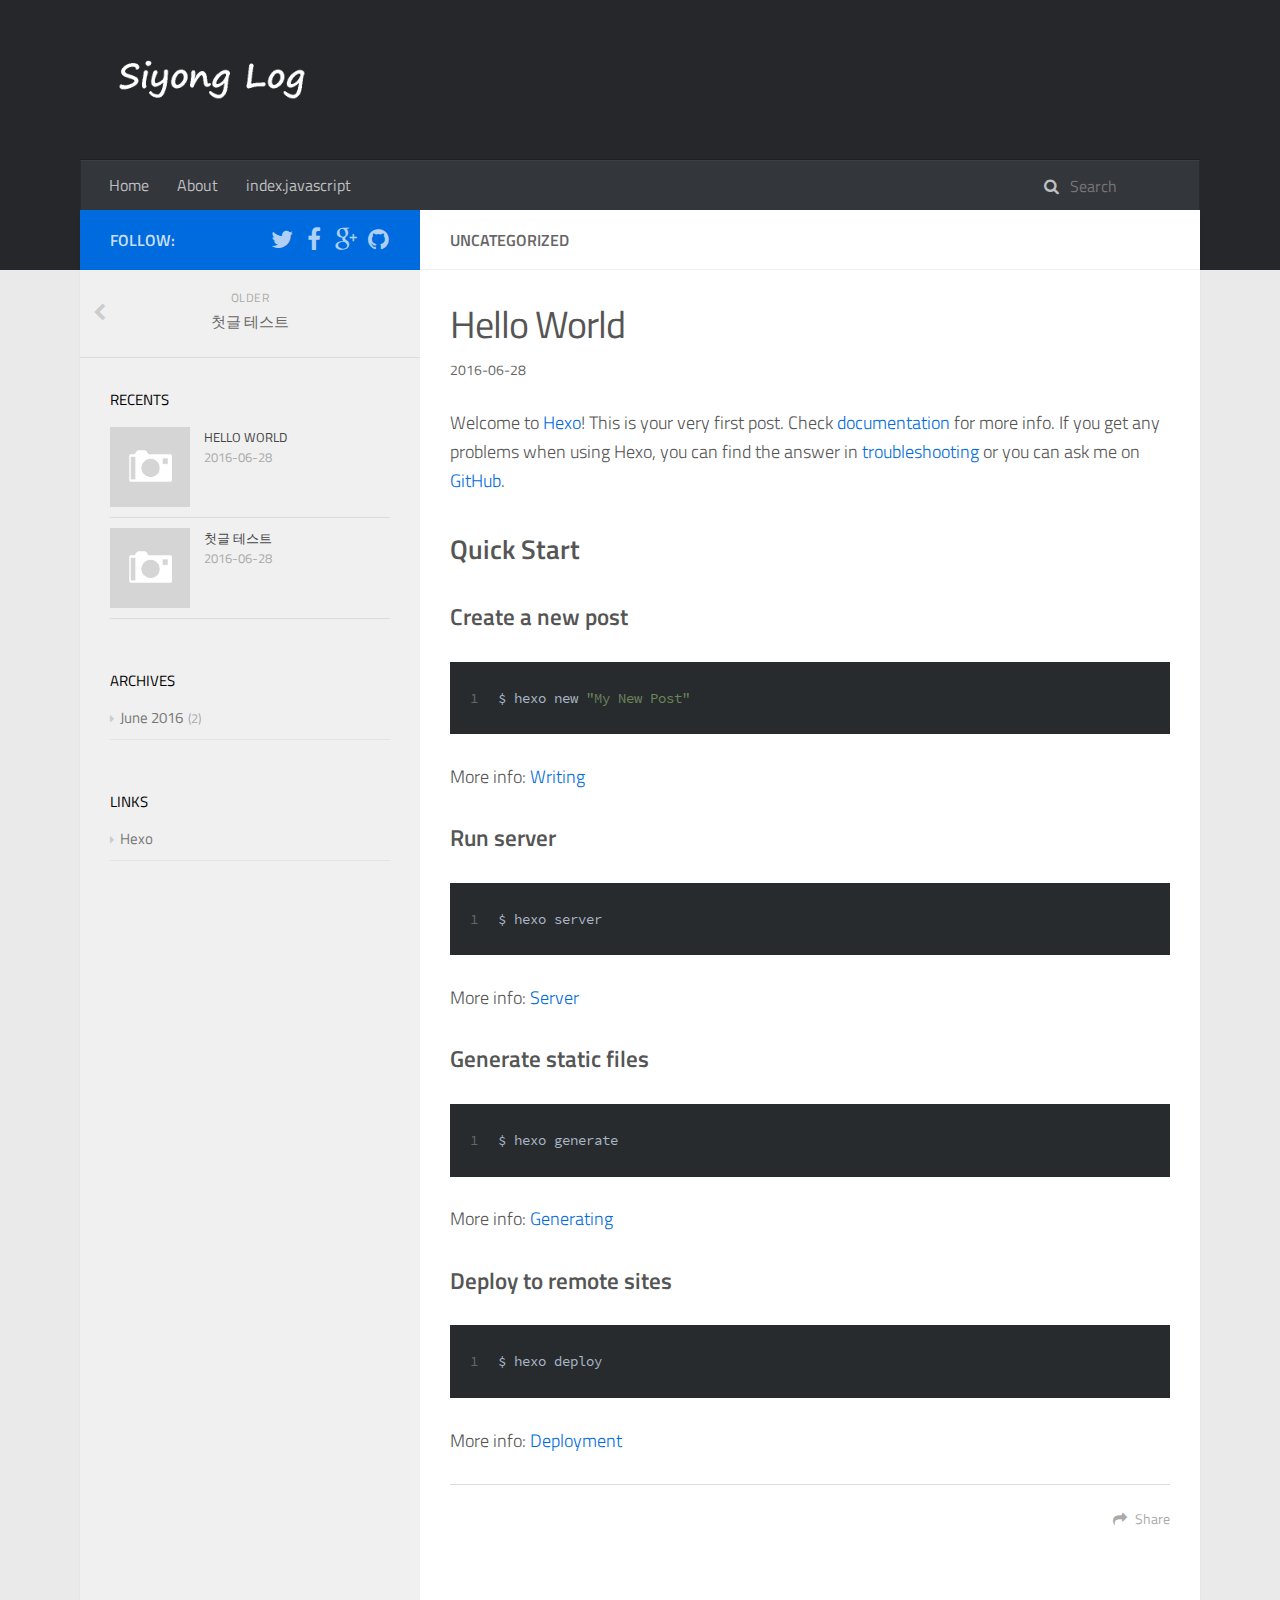
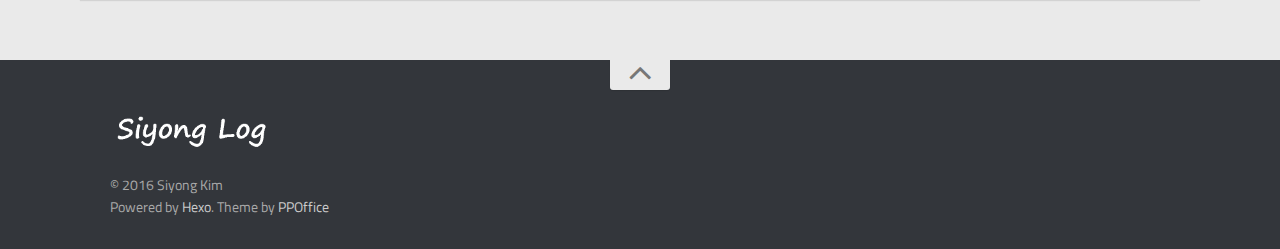
<file: 2016/06/28/hello-world/index.html>
<!DOCTYPE html>
<html>
<head>
    <meta charset="utf-8">
    
    <title>Hello World | SiyongLog</title>
    <meta name="viewport" content="width=device-width, initial-scale=1, maximum-scale=1">
    
        <meta name="keywords" content="" />
    
    <meta name="description" content="Welcome to Hexo! This is your very first post. Check documentation for more info. If you get any problems when using Hexo, you can find the answer in troubleshooting or you can ask me on GitHub.
Quick">
<meta property="og:type" content="article">
<meta property="og:title" content="Hello World">
<meta property="og:url" content="https://siyongkim.github.io/2016/06/28/hello-world/index.html">
<meta property="og:site_name" content="SiyongLog">
<meta property="og:description" content="Welcome to Hexo! This is your very first post. Check documentation for more info. If you get any problems when using Hexo, you can find the answer in troubleshooting or you can ask me on GitHub.
Quick">
<meta property="og:updated_time" content="2016-06-28T10:25:45.117Z">
<meta name="twitter:card" content="summary">
<meta name="twitter:title" content="Hello World">
<meta name="twitter:description" content="Welcome to Hexo! This is your very first post. Check documentation for more info. If you get any problems when using Hexo, you can find the answer in troubleshooting or you can ask me on GitHub.
Quick">
    

    

    

    <link rel="stylesheet" href="/vendor/font-awesome/css/font-awesome.min.css">
    <link rel="stylesheet" href="/vendor/titillium-web/styles.css">
    <link rel="stylesheet" href="/vendor/source-code-pro/styles.css">

    <link rel="stylesheet" href="/css/style.css">

    <script src="/vendor/jquery/2.0.3/jquery.min.js"></script>
    
    
        <link rel="stylesheet" href="/vendor/fancybox/jquery.fancybox.css">
    
    
        <link rel="stylesheet" href="/vendor/scrollLoading/style.css">
    
    
    

</head>

<body>
    <div id="wrap">
        <header id="header">
    <div id="header-outer" class="outer">
        <div class="container">
            <div class="container-inner">
                <div id="header-title">
                    <h1 class="logo-wrap">
                        <a href="/" class="logo"></a>
                    </h1>
                    
                </div>
                <div id="header-inner" class="nav-container">
                    <a id="main-nav-toggle" class="nav-icon fa fa-bars"></a>
                    <div class="nav-container-inner">
                        <ul id="main-nav">
                            
                                <li class="main-nav-list-item" >
                                    <a class="main-nav-list-link" href="/">Home</a>
                                </li>
                            
                                <li class="main-nav-list-item" >
                                    <a class="main-nav-list-link" href="https://about.me/siyongkim">About</a>
                                </li>
                            
                                <li class="main-nav-list-item" >
                                    <a class="main-nav-list-link" href="https://github.com">index.javascript</a>
                                </li>
                            
                        </ul>
                        <nav id="sub-nav">
                            <div id="search-form-wrap">

    <form class="search-form">
        <input type="text" class="ins-search-input search-form-input" placeholder="Search" />
        <button type="submit" class="search-form-submit"></button>
    </form>
    <div class="ins-search">
    <div class="ins-search-mask"></div>
    <div class="ins-search-container">
        <div class="ins-input-wrapper">
            <input type="text" class="ins-search-input" placeholder="Type something..." />
            <span class="ins-close ins-selectable"><i class="fa fa-times-circle"></i></span>
        </div>
        <div class="ins-section-wrapper">
            <div class="ins-section-container"></div>
        </div>
    </div>
</div>
<script>
(function (window) {
    var INSIGHT_CONFIG = {
        TRANSLATION: {
            POSTS: 'Posts',
            PAGES: 'Pages',
            CATEGORIES: 'Categories',
            TAGS: 'Tags',
            UNTITLED: '(Untitled)',
        },
        ROOT_URL: '/',
        CONTENT_URL: '/content.json',
    };
    window.INSIGHT_CONFIG = INSIGHT_CONFIG;
})(window);
</script>
<script src="/js/insight.js"></script>

</div>
                        </nav>
                    </div>
                </div>
            </div>
        </div>
    </div>
</header>
        <div class="container">
            <div class="main-body container-inner">
                <div class="main-body-inner">
                    <section id="main">
                        <div class="main-body-header">
    <h1 class="header">
    
    uncategorized
    </h1>
</div>
                        <div class="main-body-content">
                            <article id="post-hello-world" class="article article-single article-type-post" itemscope itemprop="blogPost">
    <div class="article-inner">
        
            <header class="article-header">
                
    
        <h1 class="article-title" itemprop="name">
        Hello World
        </h1>
    

            </header>
        
        <div class="article-subtitle">
            <a href="/2016/06/28/hello-world/" class="article-date">
    <time datetime="2016-06-28T12:15:51.322Z" itemprop="datePublished">2016-06-28</time>
</a>
            
        </div>
        <div class="article-entry" itemprop="articleBody">
            <p>Welcome to <a href="https://hexo.io/" target="_blank" rel="external">Hexo</a>! This is your very first post. Check <a href="https://hexo.io/docs/" target="_blank" rel="external">documentation</a> for more info. If you get any problems when using Hexo, you can find the answer in <a href="https://hexo.io/docs/troubleshooting.html" target="_blank" rel="external">troubleshooting</a> or you can ask me on <a href="https://github.com/hexojs/hexo/issues" target="_blank" rel="external">GitHub</a>.</p>
<h2 id="Quick-Start"><a href="#Quick-Start" class="headerlink" title="Quick Start"></a>Quick Start</h2><h3 id="Create-a-new-post"><a href="#Create-a-new-post" class="headerlink" title="Create a new post"></a>Create a new post</h3><figure class="highlight bash"><table><tr><td class="gutter"><pre><span class="line">1</span><br></pre></td><td class="code"><pre><span class="line">$ hexo new <span class="string">"My New Post"</span></span><br></pre></td></tr></table></figure>
<p>More info: <a href="https://hexo.io/docs/writing.html" target="_blank" rel="external">Writing</a></p>
<h3 id="Run-server"><a href="#Run-server" class="headerlink" title="Run server"></a>Run server</h3><figure class="highlight bash"><table><tr><td class="gutter"><pre><span class="line">1</span><br></pre></td><td class="code"><pre><span class="line">$ hexo server</span><br></pre></td></tr></table></figure>
<p>More info: <a href="https://hexo.io/docs/server.html" target="_blank" rel="external">Server</a></p>
<h3 id="Generate-static-files"><a href="#Generate-static-files" class="headerlink" title="Generate static files"></a>Generate static files</h3><figure class="highlight bash"><table><tr><td class="gutter"><pre><span class="line">1</span><br></pre></td><td class="code"><pre><span class="line">$ hexo generate</span><br></pre></td></tr></table></figure>
<p>More info: <a href="https://hexo.io/docs/generating.html" target="_blank" rel="external">Generating</a></p>
<h3 id="Deploy-to-remote-sites"><a href="#Deploy-to-remote-sites" class="headerlink" title="Deploy to remote sites"></a>Deploy to remote sites</h3><figure class="highlight bash"><table><tr><td class="gutter"><pre><span class="line">1</span><br></pre></td><td class="code"><pre><span class="line">$ hexo deploy</span><br></pre></td></tr></table></figure>
<p>More info: <a href="https://hexo.io/docs/deployment.html" target="_blank" rel="external">Deployment</a></p>

        </div>
        <footer class="article-footer">
            



    <a data-url="https://siyongkim.github.io/2016/06/28/hello-world/" data-id="cipzo51090001f8u6j04vpfil" class="article-share-link"><i class="fa fa-share"></i>Share</a>
<script>
    (function ($) {
        $('body').on('click', function() {
            $('.article-share-box.on').removeClass('on');
        }).on('click', '.article-share-link', function(e) {
            e.stopPropagation();

            var $this = $(this),
                url = $this.attr('data-url'),
                encodedUrl = encodeURIComponent(url),
                id = 'article-share-box-' + $this.attr('data-id'),
                offset = $this.offset(),
                box;

            if ($('#' + id).length) {
                box = $('#' + id);

                if (box.hasClass('on')){
                    box.removeClass('on');
                    return;
                }
            } else {
                var html = [
                    '<div id="' + id + '" class="article-share-box">',
                        '<input class="article-share-input" value="' + url + '">',
                        '<div class="article-share-links">',
                            '<a href="https://twitter.com/intent/tweet?url=' + encodedUrl + '" class="article-share-twitter" target="_blank" title="Twitter"></a>',
                            '<a href="https://www.facebook.com/sharer.php?u=' + encodedUrl + '" class="article-share-facebook" target="_blank" title="Facebook"></a>',
                            '<a href="http://pinterest.com/pin/create/button/?url=' + encodedUrl + '" class="article-share-pinterest" target="_blank" title="Pinterest"></a>',
                            '<a href="https://plus.google.com/share?url=' + encodedUrl + '" class="article-share-google" target="_blank" title="Google+"></a>',
                        '</div>',
                    '</div>'
                ].join('');

              box = $(html);

              $('body').append(box);
            }

            $('.article-share-box.on').hide();

            box.css({
                top: offset.top + 25,
                left: offset.left
            }).addClass('on');

        }).on('click', '.article-share-box', function (e) {
            e.stopPropagation();
        }).on('click', '.article-share-box-input', function () {
            $(this).select();
        }).on('click', '.article-share-box-link', function (e) {
            e.preventDefault();
            e.stopPropagation();

            window.open(this.href, 'article-share-box-window-' + Date.now(), 'width=500,height=450');
        });
    })(jQuery);
</script>

        </footer>
    </div>
</article>

    <section id="comments">
    
        
    <div id="disqus_thread">
        <noscript>Please enable JavaScript to view the <a href="//disqus.com/?ref_noscript">comments powered by Disqus.</a></noscript>
    </div>

    
    </section>

                        </div>
                    </section>
                    <aside id="sidebar">
    <a class="sidebar-toggle" title="Expand Sidebar"><i class="toggle icon"></i></a>
    <div class="sidebar-top">
        <p>follow:</p>
        <ul class="social-links">
            
                
                <li>
                    <a class="social-tooltip" title="twitter" href="/" target="_blank">
                        <i class="icon fa fa-twitter"></i>
                    </a>
                </li>
                
            
                
                <li>
                    <a class="social-tooltip" title="facebook" href="https://www.facebook.com/profile.php?id=100002544163255" target="_blank">
                        <i class="icon fa fa-facebook"></i>
                    </a>
                </li>
                
            
                
                <li>
                    <a class="social-tooltip" title="google-plus" href="/" target="_blank">
                        <i class="icon fa fa-google-plus"></i>
                    </a>
                </li>
                
            
                
                <li>
                    <a class="social-tooltip" title="github" href="https://github.com/siyongkim" target="_blank">
                        <i class="icon fa fa-github"></i>
                    </a>
                </li>
                
            
        </ul>
    </div>
    
        
<nav id="article-nav">
    
    
        <a href="/2016/06/28/테스트/" id="article-nav-older" class="article-nav-link-wrap">
        <strong class="article-nav-caption">older</strong>
        <p class="article-nav-title">첫글 테스트</p>
        <i class="icon fa fa-chevron-left" id="icon-chevron-left"></i>
        </a>
    
</nav>

    
    <div class="widgets-container">
        
            
                
    <div class="widget-wrap">
        <h3 class="widget-title">recents</h3>
        <div class="widget">
            <ul id="recent-post" class="">
                
                    <li>
                        
                        <div class="item-thumbnail">
                            <a href="/2016/06/28/hello-world/" class="thumbnail">
    
    
        <span class="thumbnail-image thumbnail-none"></span>
    
    
</a>

                        </div>
                        
                        <div class="item-inner">
                            <p class="item-category"></p>
                            <p class="item-title"><a href="/2016/06/28/hello-world/" class="title">Hello World</a></p>
                            <p class="item-date"><time datetime="2016-06-28T12:15:51.322Z" itemprop="datePublished">2016-06-28</time></p>
                        </div>
                    </li>
                
                    <li>
                        
                        <div class="item-thumbnail">
                            <a href="/2016/06/28/테스트/" class="thumbnail">
    
    
        <span class="thumbnail-image thumbnail-none"></span>
    
    
</a>

                        </div>
                        
                        <div class="item-inner">
                            <p class="item-category"></p>
                            <p class="item-title"><a href="/2016/06/28/테스트/" class="title">첫글 테스트</a></p>
                            <p class="item-date"><time datetime="2016-06-28T10:40:05.000Z" itemprop="datePublished">2016-06-28</time></p>
                        </div>
                    </li>
                
            </ul>
        </div>
    </div>

            
                

            
                
    <div class="widget-wrap widget-list">
        <h3 class="widget-title">archives</h3>
        <div class="widget">
            <ul class="archive-list"><li class="archive-list-item"><a class="archive-list-link" href="/archives/2016/06/">June 2016</a><span class="archive-list-count">2</span></li></ul>
        </div>
    </div>


            
                

            
                

            
                
    <div class="widget-wrap widget-list">
        <h3 class="widget-title">links</h3>
        <div class="widget">
            <ul>
                
                    <li>
                        <a href="http://hexo.io">Hexo</a>
                    </li>
                
            </ul>
        </div>
    </div>


            
        
    </div>
</aside>
                </div>
            </div>
        </div>
        <footer id="footer">
    <div class="container">
        <div class="container-inner">
            <a id="back-to-top" href="javascript:;"><i class="icon fa fa-angle-up"></i></a>
            <div class="credit">
                <h1 class="logo-wrap">
                    <a href="/" class="logo"></a>
                </h1>
                <p>&copy; 2016 Siyong Kim</p>
                <p>Powered by <a href="//hexo.io/" target="_blank">Hexo</a>. Theme by <a href="//github.com/ppoffice" target="_blank">PPOffice</a></p>
            </div>
        </div>
    </div>
</footer>
        
    
    <script>
    var disqus_shortname = 'siyongkim';
    
    
    var disqus_url = 'https://siyongkim.github.io/2016/06/28/hello-world/';
    
    (function() {
    var dsq = document.createElement('script');
    dsq.type = 'text/javascript';
    dsq.async = true;
    dsq.src = '//' + disqus_shortname + '.disqus.com/embed.js';
    (document.getElementsByTagName('head')[0] || document.getElementsByTagName('body')[0]).appendChild(dsq);
    })();
    </script>



    
        <script src="/vendor/fancybox/jquery.fancybox.pack.js"></script>
    

    
        <script src="/vendor/scrollLoading/jquery.scrollLoading.js"></script>
        <script src="/vendor/scrollLoading/main.js"></script>
    


<!-- Custom Scripts -->
<script src="/js/main.js"></script>

    </div>
</body>
</html>
</file>
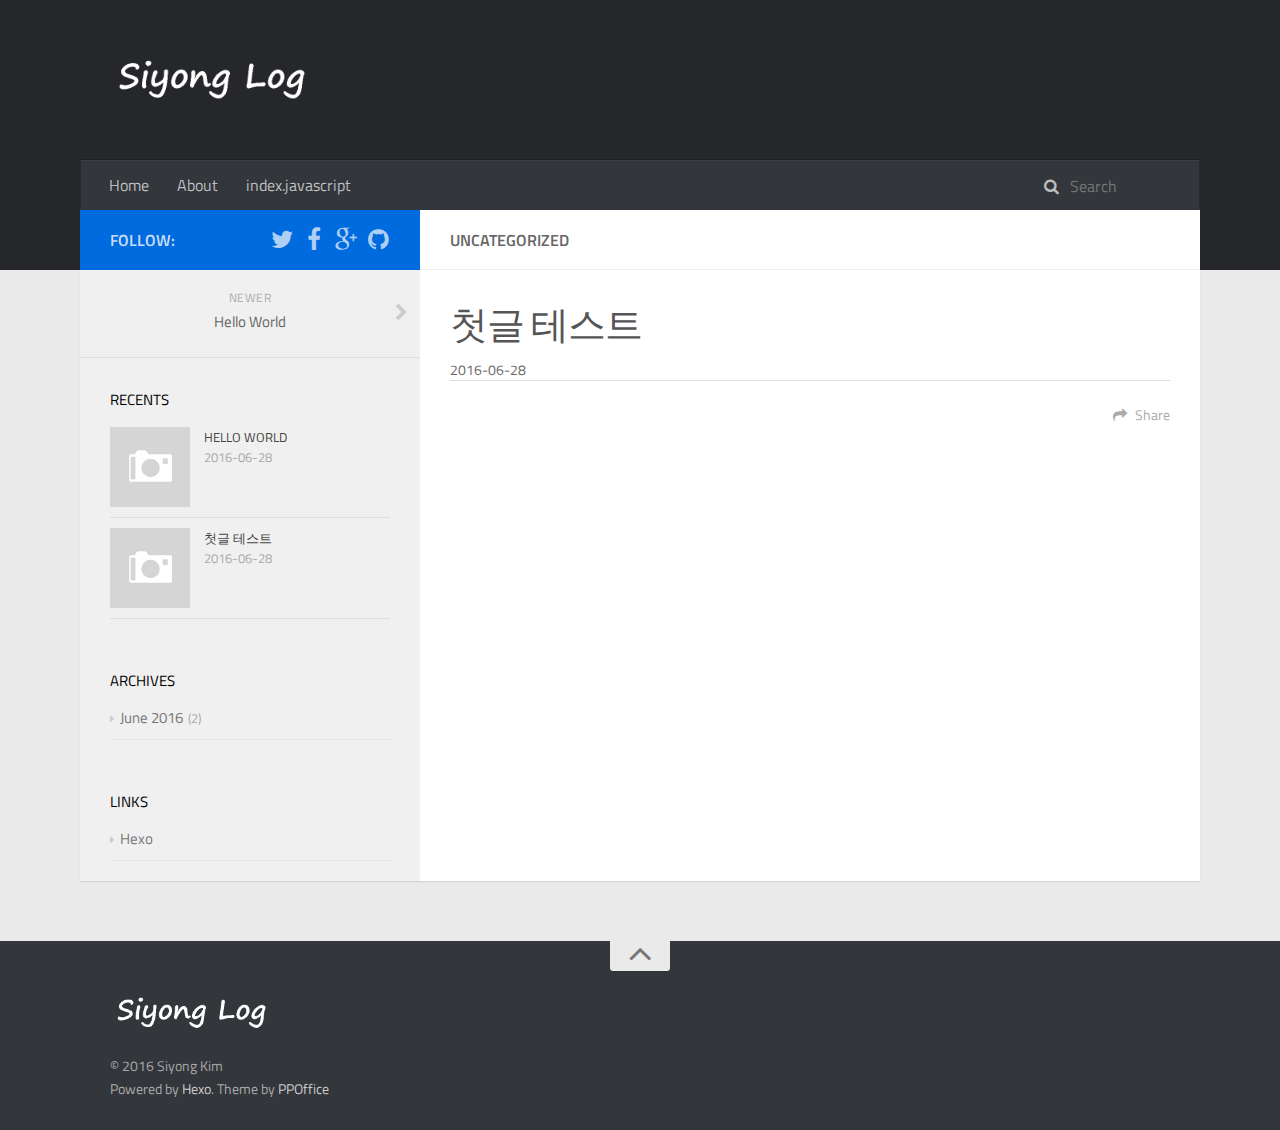
<file: 2016/06/28/테스트/index.html>
<!DOCTYPE html>
<html>
<head>
    <meta charset="utf-8">
    
    <title>첫글 테스트 | SiyongLog</title>
    <meta name="viewport" content="width=device-width, initial-scale=1, maximum-scale=1">
    
        <meta name="keywords" content="" />
    
    <meta name="description" content="블로그 첫걸음">
<meta property="og:type" content="article">
<meta property="og:title" content="첫글 테스트">
<meta property="og:url" content="https://siyongkim.github.io/2016/06/28/테스트/index.html">
<meta property="og:site_name" content="SiyongLog">
<meta property="og:description" content="블로그 첫걸음">
<meta property="og:updated_time" content="2016-06-28T10:43:02.446Z">
<meta name="twitter:card" content="summary">
<meta name="twitter:title" content="첫글 테스트">
<meta name="twitter:description" content="블로그 첫걸음">
    

    

    

    <link rel="stylesheet" href="/vendor/font-awesome/css/font-awesome.min.css">
    <link rel="stylesheet" href="/vendor/titillium-web/styles.css">
    <link rel="stylesheet" href="/vendor/source-code-pro/styles.css">

    <link rel="stylesheet" href="/css/style.css">

    <script src="/vendor/jquery/2.0.3/jquery.min.js"></script>
    
    
        <link rel="stylesheet" href="/vendor/fancybox/jquery.fancybox.css">
    
    
        <link rel="stylesheet" href="/vendor/scrollLoading/style.css">
    
    
    

</head>

<body>
    <div id="wrap">
        <header id="header">
    <div id="header-outer" class="outer">
        <div class="container">
            <div class="container-inner">
                <div id="header-title">
                    <h1 class="logo-wrap">
                        <a href="/" class="logo"></a>
                    </h1>
                    
                </div>
                <div id="header-inner" class="nav-container">
                    <a id="main-nav-toggle" class="nav-icon fa fa-bars"></a>
                    <div class="nav-container-inner">
                        <ul id="main-nav">
                            
                                <li class="main-nav-list-item" >
                                    <a class="main-nav-list-link" href="/">Home</a>
                                </li>
                            
                                <li class="main-nav-list-item" >
                                    <a class="main-nav-list-link" href="https://about.me/siyongkim">About</a>
                                </li>
                            
                                <li class="main-nav-list-item" >
                                    <a class="main-nav-list-link" href="https://github.com">index.javascript</a>
                                </li>
                            
                        </ul>
                        <nav id="sub-nav">
                            <div id="search-form-wrap">

    <form class="search-form">
        <input type="text" class="ins-search-input search-form-input" placeholder="Search" />
        <button type="submit" class="search-form-submit"></button>
    </form>
    <div class="ins-search">
    <div class="ins-search-mask"></div>
    <div class="ins-search-container">
        <div class="ins-input-wrapper">
            <input type="text" class="ins-search-input" placeholder="Type something..." />
            <span class="ins-close ins-selectable"><i class="fa fa-times-circle"></i></span>
        </div>
        <div class="ins-section-wrapper">
            <div class="ins-section-container"></div>
        </div>
    </div>
</div>
<script>
(function (window) {
    var INSIGHT_CONFIG = {
        TRANSLATION: {
            POSTS: 'Posts',
            PAGES: 'Pages',
            CATEGORIES: 'Categories',
            TAGS: 'Tags',
            UNTITLED: '(Untitled)',
        },
        ROOT_URL: '/',
        CONTENT_URL: '/content.json',
    };
    window.INSIGHT_CONFIG = INSIGHT_CONFIG;
})(window);
</script>
<script src="/js/insight.js"></script>

</div>
                        </nav>
                    </div>
                </div>
            </div>
        </div>
    </div>
</header>
        <div class="container">
            <div class="main-body container-inner">
                <div class="main-body-inner">
                    <section id="main">
                        <div class="main-body-header">
    <h1 class="header">
    
    uncategorized
    </h1>
</div>
                        <div class="main-body-content">
                            <article id="post-테스트" class="article article-single article-type-post" itemscope itemprop="blogPost">
    <div class="article-inner">
        
            <header class="article-header">
                
    
        <h1 class="article-title" itemprop="name">
        첫글 테스트
        </h1>
    

            </header>
        
        <div class="article-subtitle">
            <a href="/2016/06/28/테스트/" class="article-date">
    <time datetime="2016-06-28T10:40:05.000Z" itemprop="datePublished">2016-06-28</time>
</a>
            
        </div>
        <div class="article-entry" itemprop="articleBody">
            
        </div>
        <footer class="article-footer">
            



    <a data-url="https://siyongkim.github.io/2016/06/28/테스트/" data-id="cipzo51020000f8u6ucdm93lg" class="article-share-link"><i class="fa fa-share"></i>Share</a>
<script>
    (function ($) {
        $('body').on('click', function() {
            $('.article-share-box.on').removeClass('on');
        }).on('click', '.article-share-link', function(e) {
            e.stopPropagation();

            var $this = $(this),
                url = $this.attr('data-url'),
                encodedUrl = encodeURIComponent(url),
                id = 'article-share-box-' + $this.attr('data-id'),
                offset = $this.offset(),
                box;

            if ($('#' + id).length) {
                box = $('#' + id);

                if (box.hasClass('on')){
                    box.removeClass('on');
                    return;
                }
            } else {
                var html = [
                    '<div id="' + id + '" class="article-share-box">',
                        '<input class="article-share-input" value="' + url + '">',
                        '<div class="article-share-links">',
                            '<a href="https://twitter.com/intent/tweet?url=' + encodedUrl + '" class="article-share-twitter" target="_blank" title="Twitter"></a>',
                            '<a href="https://www.facebook.com/sharer.php?u=' + encodedUrl + '" class="article-share-facebook" target="_blank" title="Facebook"></a>',
                            '<a href="http://pinterest.com/pin/create/button/?url=' + encodedUrl + '" class="article-share-pinterest" target="_blank" title="Pinterest"></a>',
                            '<a href="https://plus.google.com/share?url=' + encodedUrl + '" class="article-share-google" target="_blank" title="Google+"></a>',
                        '</div>',
                    '</div>'
                ].join('');

              box = $(html);

              $('body').append(box);
            }

            $('.article-share-box.on').hide();

            box.css({
                top: offset.top + 25,
                left: offset.left
            }).addClass('on');

        }).on('click', '.article-share-box', function (e) {
            e.stopPropagation();
        }).on('click', '.article-share-box-input', function () {
            $(this).select();
        }).on('click', '.article-share-box-link', function (e) {
            e.preventDefault();
            e.stopPropagation();

            window.open(this.href, 'article-share-box-window-' + Date.now(), 'width=500,height=450');
        });
    })(jQuery);
</script>

        </footer>
    </div>
</article>

    <section id="comments">
    
        
    <div id="disqus_thread">
        <noscript>Please enable JavaScript to view the <a href="//disqus.com/?ref_noscript">comments powered by Disqus.</a></noscript>
    </div>

    
    </section>

                        </div>
                    </section>
                    <aside id="sidebar">
    <a class="sidebar-toggle" title="Expand Sidebar"><i class="toggle icon"></i></a>
    <div class="sidebar-top">
        <p>follow:</p>
        <ul class="social-links">
            
                
                <li>
                    <a class="social-tooltip" title="twitter" href="/" target="_blank">
                        <i class="icon fa fa-twitter"></i>
                    </a>
                </li>
                
            
                
                <li>
                    <a class="social-tooltip" title="facebook" href="https://www.facebook.com/profile.php?id=100002544163255" target="_blank">
                        <i class="icon fa fa-facebook"></i>
                    </a>
                </li>
                
            
                
                <li>
                    <a class="social-tooltip" title="google-plus" href="/" target="_blank">
                        <i class="icon fa fa-google-plus"></i>
                    </a>
                </li>
                
            
                
                <li>
                    <a class="social-tooltip" title="github" href="https://github.com/siyongkim" target="_blank">
                        <i class="icon fa fa-github"></i>
                    </a>
                </li>
                
            
        </ul>
    </div>
    
        
<nav id="article-nav">
    
        <a href="/2016/06/28/hello-world/" id="article-nav-newer" class="article-nav-link-wrap">
        <strong class="article-nav-caption">newer</strong>
        <p class="article-nav-title">
        
            Hello World
        
        </p>
        <i class="icon fa fa-chevron-right" id="icon-chevron-right"></i>
    </a>
    
    
</nav>

    
    <div class="widgets-container">
        
            
                
    <div class="widget-wrap">
        <h3 class="widget-title">recents</h3>
        <div class="widget">
            <ul id="recent-post" class="">
                
                    <li>
                        
                        <div class="item-thumbnail">
                            <a href="/2016/06/28/hello-world/" class="thumbnail">
    
    
        <span class="thumbnail-image thumbnail-none"></span>
    
    
</a>

                        </div>
                        
                        <div class="item-inner">
                            <p class="item-category"></p>
                            <p class="item-title"><a href="/2016/06/28/hello-world/" class="title">Hello World</a></p>
                            <p class="item-date"><time datetime="2016-06-28T12:15:51.322Z" itemprop="datePublished">2016-06-28</time></p>
                        </div>
                    </li>
                
                    <li>
                        
                        <div class="item-thumbnail">
                            <a href="/2016/06/28/테스트/" class="thumbnail">
    
    
        <span class="thumbnail-image thumbnail-none"></span>
    
    
</a>

                        </div>
                        
                        <div class="item-inner">
                            <p class="item-category"></p>
                            <p class="item-title"><a href="/2016/06/28/테스트/" class="title">첫글 테스트</a></p>
                            <p class="item-date"><time datetime="2016-06-28T10:40:05.000Z" itemprop="datePublished">2016-06-28</time></p>
                        </div>
                    </li>
                
            </ul>
        </div>
    </div>

            
                

            
                
    <div class="widget-wrap widget-list">
        <h3 class="widget-title">archives</h3>
        <div class="widget">
            <ul class="archive-list"><li class="archive-list-item"><a class="archive-list-link" href="/archives/2016/06/">June 2016</a><span class="archive-list-count">2</span></li></ul>
        </div>
    </div>


            
                

            
                

            
                
    <div class="widget-wrap widget-list">
        <h3 class="widget-title">links</h3>
        <div class="widget">
            <ul>
                
                    <li>
                        <a href="http://hexo.io">Hexo</a>
                    </li>
                
            </ul>
        </div>
    </div>


            
        
    </div>
</aside>
                </div>
            </div>
        </div>
        <footer id="footer">
    <div class="container">
        <div class="container-inner">
            <a id="back-to-top" href="javascript:;"><i class="icon fa fa-angle-up"></i></a>
            <div class="credit">
                <h1 class="logo-wrap">
                    <a href="/" class="logo"></a>
                </h1>
                <p>&copy; 2016 Siyong Kim</p>
                <p>Powered by <a href="//hexo.io/" target="_blank">Hexo</a>. Theme by <a href="//github.com/ppoffice" target="_blank">PPOffice</a></p>
            </div>
        </div>
    </div>
</footer>
        
    
    <script>
    var disqus_shortname = 'siyongkim';
    
    
    var disqus_url = 'https://siyongkim.github.io/2016/06/28/테스트/';
    
    (function() {
    var dsq = document.createElement('script');
    dsq.type = 'text/javascript';
    dsq.async = true;
    dsq.src = '//' + disqus_shortname + '.disqus.com/embed.js';
    (document.getElementsByTagName('head')[0] || document.getElementsByTagName('body')[0]).appendChild(dsq);
    })();
    </script>



    
        <script src="/vendor/fancybox/jquery.fancybox.pack.js"></script>
    

    
        <script src="/vendor/scrollLoading/jquery.scrollLoading.js"></script>
        <script src="/vendor/scrollLoading/main.js"></script>
    


<!-- Custom Scripts -->
<script src="/js/main.js"></script>

    </div>
</body>
</html>
</file>
<file: vendor/titillium-web/styles.css>
/* latin-ext */
@font-face {
  font-family: 'Titillium Web';
  font-style: normal;
  font-weight: 300;
  src: local('Titillium WebLight'), local('TitilliumWeb-Light'), url(fonts/anMUvcNT0H1YN4FII8wpr9INifKjd1RJ3NxxEi9Cy2w.woff2) format('woff2');
  unicode-range: U+0100-024F, U+1E00-1EFF, U+20A0-20AB, U+20AD-20CF, U+2C60-2C7F, U+A720-A7FF;
}
/* latin */
@font-face {
  font-family: 'Titillium Web';
  font-style: normal;
  font-weight: 300;
  src: local('Titillium WebLight'), local('TitilliumWeb-Light'), url(fonts/anMUvcNT0H1YN4FII8wpr4-67659ICLY8bMrYhtePPA.woff2) format('woff2');
  unicode-range: U+0000-00FF, U+0131, U+0152-0153, U+02C6, U+02DA, U+02DC, U+2000-206F, U+2074, U+20AC, U+2212, U+2215, U+E0FF, U+EFFD, U+F000;
}
/* latin-ext */
@font-face {
  font-family: 'Titillium Web';
  font-style: normal;
  font-weight: 400;
  src: local('Titillium Web'), local('TitilliumWeb-Regular'), url(fonts/7XUFZ5tgS-tD6QamInJTcSo_WB_cotcEMUw1LsIE8mM.woff2) format('woff2');
  unicode-range: U+0100-024F, U+1E00-1EFF, U+20A0-20AB, U+20AD-20CF, U+2C60-2C7F, U+A720-A7FF;
}
/* latin */
@font-face {
  font-family: 'Titillium Web';
  font-style: normal;
  font-weight: 400;
  src: local('Titillium Web'), local('TitilliumWeb-Regular'), url(fonts/7XUFZ5tgS-tD6QamInJTcZSnX671uNZIV63UdXh3Mg0.woff2) format('woff2');
  unicode-range: U+0000-00FF, U+0131, U+0152-0153, U+02C6, U+02DA, U+02DC, U+2000-206F, U+2074, U+20AC, U+2212, U+2215, U+E0FF, U+EFFD, U+F000;
}
/* latin-ext */
@font-face {
  font-family: 'Titillium Web';
  font-style: normal;
  font-weight: 600;
  src: local('Titillium WebSemiBold'), local('TitilliumWeb-SemiBold'), url(fonts/anMUvcNT0H1YN4FII8wpr_SNRT0fZ5CX-AqRkMYgJJo.woff2) format('woff2');
  unicode-range: U+0100-024F, U+1E00-1EFF, U+20A0-20AB, U+20AD-20CF, U+2C60-2C7F, U+A720-A7FF;
}
/* latin */
@font-face {
  font-family: 'Titillium Web';
  font-style: normal;
  font-weight: 600;
  src: local('Titillium WebSemiBold'), local('TitilliumWeb-SemiBold'), url(fonts/anMUvcNT0H1YN4FII8wpr46gJz9aNFrmnwBdd69aqzY.woff2) format('woff2');
  unicode-range: U+0000-00FF, U+0131, U+0152-0153, U+02C6, U+02DA, U+02DC, U+2000-206F, U+2074, U+20AC, U+2212, U+2215, U+E0FF, U+EFFD, U+F000;
}
</file>
<file: vendor/source-code-pro/styles.css>
/* latin-ext */
@font-face {
  font-family: 'Source Code Pro';
  font-style: normal;
  font-weight: 400;
  src: local('Source Code Pro'), local('SourceCodePro-Regular'), url(fonts/mrl8jkM18OlOQN8JLgasDy2Q8seG17bfDXYR_jUsrzg.woff2) format('woff2');
  unicode-range: U+0100-024F, U+1E00-1EFF, U+20A0-20AB, U+20AD-20CF, U+2C60-2C7F, U+A720-A7FF;
}
/* latin */
@font-face {
  font-family: 'Source Code Pro';
  font-style: normal;
  font-weight: 400;
  src: local('Source Code Pro'), local('SourceCodePro-Regular'), url(fonts/mrl8jkM18OlOQN8JLgasD9V_2ngZ8dMf8fLgjYEouxg.woff2) format('woff2');
  unicode-range: U+0000-00FF, U+0131, U+0152-0153, U+02C6, U+02DA, U+02DC, U+2000-206F, U+2074, U+20AC, U+2212, U+2215, U+E0FF, U+EFFD, U+F000;
}
</file>
<file: css/style.css>
#main .main-body-header em,
#main .main-body-header a,
.article-date,
.article-tag-list,
.archive-year {
  text-decoration: none;
  text-transform: uppercase;
  color: #666;
  line-height: 1em;
  text-shadow: 0 1px #fff;
}
.widget h1,
.article-entry h1 {
  font-size: 2em;
}
.widget h2,
.article-entry h2 {
  font-size: 1.5em;
}
.widget h3,
.article-entry h3 {
  font-size: 1.3em;
}
.widget h4,
.article-entry h4 {
  font-size: 1.2em;
}
.widget h5,
.article-entry h5 {
  font-size: 1em;
}
.widget h6,
.article-entry h6 {
  font-size: 1em;
  color: #aaa;
}
.widget hr,
.article-entry hr {
  border: 1px dashed #ddd;
}
.widget strong,
.article-entry strong {
  font-weight: bold;
}
.widget em,
.article-entry em,
.widget cite,
.article-entry cite {
  font-style: italic;
}
.widget sup,
.article-entry sup,
.widget sub,
.article-entry sub {
  font-size: 0.75em;
  line-height: 0;
  position: relative;
  vertical-align: baseline;
}
.widget sup,
.article-entry sup {
  top: -0.5em;
}
.widget sub,
.article-entry sub {
  bottom: -0.2em;
}
.widget small,
.article-entry small {
  font-size: 0.85em;
}
.widget acronym,
.article-entry acronym,
.widget abbr,
.article-entry abbr {
  border-bottom: 1px dotted;
}
.widget ul,
.article-entry ul,
.widget ol,
.article-entry ol,
.widget dl,
.article-entry dl {
  line-height: 1.6em;
}
.widget ul ul,
.article-entry ul ul,
.widget ol ul,
.article-entry ol ul,
.widget ul ol,
.article-entry ul ol,
.widget ol ol,
.article-entry ol ol {
  margin-top: 0;
  margin-bottom: 0;
  margin-left: 20px;
}
.widget ul,
.article-entry ul {
  list-style: disc;
  list-style-position: inside;
}
.widget ol,
.article-entry ol {
  list-style: decimal;
  list-style-position: inside;
}
.widget dt,
.article-entry dt {
  font-weight: bold;
  list-style-position: inside;
}
html,
body,
div,
span,
applet,
object,
iframe,
h1,
h2,
h3,
h4,
h5,
h6,
p,
blockquote,
pre,
a,
abbr,
acronym,
address,
big,
cite,
code,
del,
dfn,
em,
img,
ins,
kbd,
q,
s,
samp,
small,
strike,
strong,
sub,
sup,
tt,
var,
dl,
dt,
dd,
ol,
ul,
li,
fieldset,
form,
label,
legend,
table,
caption,
tbody,
tfoot,
thead,
tr,
th,
td {
  margin: 0;
  padding: 0;
  border: 0;
  outline: 0;
  font-weight: inherit;
  font-style: inherit;
  font-family: inherit;
  font-size: 100%;
  vertical-align: baseline;
}
body {
  line-height: 1;
  color: #000;
  background: #fff;
}
ol,
ul {
  list-style: none;
}
table {
  border-collapse: separate;
  border-spacing: 0;
  vertical-align: middle;
}
caption,
th,
td {
  text-align: left;
  font-weight: normal;
  vertical-align: middle;
}
a img {
  border: none;
}
input,
button {
  margin: 0;
  padding: 0;
}
input::-moz-focus-inner,
button::-moz-focus-inner {
  border: 0;
  padding: 0;
}
html,
body,
#container {
  height: 100%;
}
::selection {
  color: #fff;
  background: #006bde;
}
body {
  background: #eaeaea;
  font: 14px "Titillium Web", "Helvetica Neue", Helvetica, Arial, "Microsoft Yahei", sans-serif;
  -webkit-text-size-adjust: 100%;
}
code {
  margin: 0 2px;
  color: #e96900;
  padding: 3px 5px;
  font-size: 0.8em;
  -webkit-border-radius: 2px;
  border-radius: 2px;
  font-family: "Source Code Pro", Consolas, Monaco, Menlo, Consolas, monospace;
  background-color: #f8f8f8;
}
.container {
  position: relative;
  padding: 0 20px;
}
.container-inner {
  max-width: 1120px;
  min-width: 320px;
  width: 100%;
  margin: 0 auto;
}
.container-inner:before,
.container-inner:after {
  content: "";
  display: table;
}
.container-inner:after {
  clear: both;
}
.left,
.alignleft {
  float: left;
}
.right,
.alignright {
  float: right;
}
.clear {
  clear: both;
}
.logo {
  display: block;
  padding: 10px 0;
  width: 200px;
  height: 80px;
  background-image: url("images/Logo.png");
  background-position: 0px 10px;
  background-repeat: no-repeat;
  -webkit-background-size: 200px 80px;
  -moz-background-size: 200px 80px;
  background-size: 200px 80px;
}
.main-body {
  margin-top: -60px;
  background-color: #fff;
}
.main-body-inner {
  position: relative;
  -webkit-box-sizing: border-box;
  -moz-box-sizing: border-box;
  box-sizing: border-box;
  -webkit-box-shadow: rgba(0,0,0,0.098) 0px 1px 1px 0px;
  box-shadow: rgba(0,0,0,0.098) 0px 1px 1px 0px;
  padding-left: 340px;
  background: url("images/s-left.png") repeat-y left 0;
}
.main-body-inner:before,
.main-body-inner:after {
  content: "";
  display: table;
}
.main-body-inner:after {
  clear: both;
}
#main {
  float: right;
  width: 100%;
  -webkit-box-sizing: border-box;
  -moz-box-sizing: border-box;
  box-sizing: border-box;
  min-height: 600px;
}
#main .main-body-header {
  background: #fff;
  position: relative;
  padding: 18px 30px 17px;
  border-bottom: 1px solid #eee;
  color: #666;
  font-size: 16px;
  font-weight: 600;
  text-transform: uppercase;
  line-height: 24px;
}
#main .main-body-header .page-title-link,
#main .main-body-header i {
  margin-right: 8px;
}
#main .main-body-header i {
  font-weight: 400;
}
#main .main-body-header em,
#main .main-body-header a {
  color: #aaa;
}
#main .main-body-content:before,
#main .main-body-content:after {
  content: "";
  display: table;
}
#main .main-body-content:after {
  clear: both;
}
#header {
  background: #26272b;
  padding-bottom: 60px;
  position: relative;
}
#header-outer {
  height: 100%;
  position: relative;
}
#header-inner {
  position: relative;
}
#header-title {
  text-align: center;
  padding: 30px 30px;
}
#header-title:before,
#header-title:after {
  content: "";
  display: table;
}
#header-title:after {
  clear: both;
}
#header-title .logo-wrap,
#header-title .subtitle-wrap {
  float: left;
}
#header-title .subtitle-wrap {
  padding: 10px 0px 0px;
  margin-left: 20px;
}
#header-title .subtitle {
  font-size: 16px;
  font-style: italic;
  line-height: 90px;
  color: rgba(255,255,255,0.7);
  text-shadow: 0 1px rgba(0,0,0,0.2);
}
.nav-container .nav-icon,
.nav-container .nav-container-inner #main-nav .main-nav-list-item .main-nav-list-link {
  float: left;
  color: rgba(255,255,255,0.7);
  text-decoration: none;
  text-shadow: 0 1px rgba(0,0,0,0.2);
  display: block;
  padding: 20px 15px;
  -webkit-transition: 0.2s ease-in;
  -moz-transition: 0.2s ease-in;
  -ms-transition: 0.2s ease-in;
  transition: 0.2s ease-in;
}
.nav-container .nav-icon:hover,
.nav-container .nav-container-inner #main-nav .main-nav-list-item .main-nav-list-link:hover {
  color: #fff;
  background: rgba(0,0,0,0.1);
}
.nav-container {
  padding: 0 15px;
  background: #33363b;
  z-index: 1;
  -webkit-box-shadow: inset 0 1px 0 rgba(255,255,255,0.05), 0 -1px 0 rgba(0,0,0,0.2), inset 1px 0 0 rgba(0,0,0,0.2), inset -1px 0 0 rgba(0,0,0,0.2);
  box-shadow: inset 0 1px 0 rgba(255,255,255,0.05), 0 -1px 0 rgba(0,0,0,0.2), inset 1px 0 0 rgba(0,0,0,0.2), inset -1px 0 0 rgba(0,0,0,0.2);
}
.nav-container:before,
.nav-container:after {
  content: "";
  display: table;
}
.nav-container:after {
  clear: both;
}
.nav-container .nav-icon {
  line-height: 20px;
  padding: 15px 14px;
  text-align: center;
  font-size: 14px;
  position: relative;
  cursor: pointer;
}
.nav-container #main-nav-toggle {
  display: none;
  width: 100%;
  text-align: right;
  -webkit-box-sizing: border-box;
  -moz-box-sizing: border-box;
  box-sizing: border-box;
  border-bottom: 1px solid rgba(255,255,255,0.06);
}
.nav-container #main-nav-toggle:before {
  content: "\f0c9";
}
.nav-container .nav-container-inner:before,
.nav-container .nav-container-inner:after {
  content: "";
  display: table;
}
.nav-container .nav-container-inner:after {
  clear: both;
}
.nav-container .nav-container-inner #main-nav {
  float: left;
}
.nav-container .nav-container-inner #main-nav .main-nav-list {
  float: left;
}
.nav-container .nav-container-inner #main-nav .main-nav-list-item {
  position: relative;
  float: left;
}
.nav-container .nav-container-inner #main-nav .main-nav-list-item.top-level-menu > a:after {
  content: "\f0d7" !important;
  float: none;
  margin-left: 6px;
  font-size: 14px;
  line-height: 1.2em;
  opacity: 0.5;
  font-family: FontAwesome;
  display: inline-block;
}
.nav-container .nav-container-inner #main-nav .main-nav-list-item.top-level-menu:hover > a {
  color: #fff;
  background: rgba(0,0,0,0.1);
}
.nav-container .nav-container-inner #main-nav .main-nav-list-item .main-nav-list-link {
  line-height: 20px;
  padding: 15px 14px;
  font-size: 16px;
}
.nav-container .nav-container-inner #main-nav .main-nav-list-item .main-nav-list-link.current {
  color: #fff;
}
.nav-container .nav-container-inner #main-nav .main-nav-list-item .main-nav-list-child {
  top: 100%;
  display: none;
  padding: 10px 0;
  overflow: hidden;
  position: absolute;
  width: 180px;
  background: #33363b url("images/opacity-10.png") repeat;
}
.nav-container .nav-container-inner #main-nav .main-nav-list-item .main-nav-list-child li {
  -webkit-box-shadow: 0 1px 0 rgba(255,255,255,0.06);
  box-shadow: 0 1px 0 rgba(255,255,255,0.06);
}
.nav-container .nav-container-inner #main-nav .main-nav-list-item .main-nav-list-child li:last-child {
  -webkit-box-shadow: none;
  box-shadow: none;
}
.nav-container .nav-container-inner #main-nav .main-nav-list-item .main-nav-list-child li,
.nav-container .nav-container-inner #main-nav .main-nav-list-item .main-nav-list-child li a {
  width: 100%;
  display: block;
  -webkit-box-sizing: border-box;
  -moz-box-sizing: border-box;
  box-sizing: border-box;
}
.nav-container .nav-container-inner #sub-nav {
  float: right;
}
.search-form {
  padding: 14px 15px 16px;
  height: 50px;
  overflow: hidden;
  -webkit-box-sizing: border-box;
  -moz-box-sizing: border-box;
  box-sizing: border-box;
}
.search-form:before {
  content: "\f002";
  margin-right: 8px;
  color: rgba(255,255,255,0.7);
  font: normal normal normal 16px/1 FontAwesome;
}
.search-form-input,
.search-form-input.ins-search-input,
.search-form-input.st-ui-search-input,
.search-form-input.st-default-search-input {
  -webkit-appearance: textarea;
  padding: 0;
  width: 100px;
  height: auto !important;
  border: none !important;
  outline: none !important;
  background: none !important;
  line-height: 1.6em;
  -webkit-transition: 0.2s ease-in;
  -moz-transition: 0.2s ease-in;
  -ms-transition: 0.2s ease-in;
  transition: 0.2s ease-in;
  font: 16px "Titillium Web", "Helvetica Neue", Helvetica, Arial, "Microsoft Yahei", sans-serif;
  color: rgba(255,255,255,0.7);
}
.search-form-input:focus,
.search-form-input.ins-search-input:focus,
.search-form-input.st-ui-search-input:focus,
.search-form-input.st-default-search-input:focus {
  width: 200px;
}
.search-form-input::-webkit-search-results-decoration,
.search-form-input.ins-search-input::-webkit-search-results-decoration,
.search-form-input.st-ui-search-input::-webkit-search-results-decoration,
.search-form-input.st-default-search-input::-webkit-search-results-decoration,
.search-form-input::-webkit-search-cancel-button,
.search-form-input.ins-search-input::-webkit-search-cancel-button,
.search-form-input.st-ui-search-input::-webkit-search-cancel-button,
.search-form-input.st-default-search-input::-webkit-search-cancel-button {
  -webkit-appearance: none;
}
.search-form-submit {
  display: none;
}
#sidebar {
  float: left;
  margin-left: -340px;
  width: 340px;
}
#sidebar .sidebar-toggle {
  display: none;
}
#sidebar .sidebar-top {
  background: #006bde;
  padding: 15px 30px;
}
#sidebar .sidebar-top:before,
#sidebar .sidebar-top:after {
  content: "";
  display: table;
}
#sidebar .sidebar-top:after {
  clear: both;
}
#sidebar .sidebar-top .sidebar-top-inner:before,
#sidebar .sidebar-top .sidebar-top-inner:after {
  content: "";
  display: table;
}
#sidebar .sidebar-top .sidebar-top-inner:after {
  clear: both;
}
#sidebar .sidebar-top p {
  float: left;
  color: rgba(255,255,255,0.8);
  font-size: 16px;
  font-weight: 600;
  text-transform: uppercase;
  line-height: 24px;
  padding: 3px 0;
}
#sidebar .sidebar-top .social-links {
  float: right;
  position: relative;
  padding-top: 2px;
}
#sidebar .sidebar-top .social-links li {
  float: left;
  margin-left: 8px;
}
#sidebar .sidebar-top .social-links li a:hover i:before {
  color: #fff;
}
#sidebar .sidebar-top .social-links .social-tooltip {
  position: relative;
}
#sidebar .sidebar-top .social-links .social-tooltip:hover:after {
  top: -41px;
  background: #fff;
  font-size: 14px;
  color: #666;
  content: attr(title);
  display: block;
  right: 0;
  padding: 5px 15px;
  position: absolute;
  white-space: nowrap;
  -webkit-border-radius: 3px;
  border-radius: 3px;
  -webkit-box-shadow: 0 0 2px rgba(0,0,0,0.2);
  box-shadow: 0 0 2px rgba(0,0,0,0.2);
  text-transform: uppercase;
  z-index: 1;
}
#sidebar .sidebar-top .social-links .social-tooltip:hover:before {
  top: -10px;
  right: 8px;
  border: solid;
  border-color: #fff transparent;
  border-width: 5px 5px 0 5px;
  content: "";
  display: block;
  position: absolute;
  z-index: 2;
}
#sidebar .sidebar-top i {
  color: rgba(255,255,255,0.7);
  font-size: 24px;
  width: 24px;
}
#article-nav {
  position: relative;
}
#article-nav:before,
#article-nav:after {
  content: "";
  display: table;
}
#article-nav:after {
  clear: both;
}
.article-nav-link-wrap {
  position: relative;
  margin-top: 0;
  display: block;
  color: #aaa;
  padding: 16px 40px 24px;
  border-bottom: 1px solid #ddd;
  -webkit-transition: 0.2s ease-in;
  -moz-transition: 0.2s ease-in;
  -ms-transition: 0.2s ease-in;
  transition: 0.2s ease-in;
  text-align: center;
  text-decoration: none;
}
.article-nav-link-wrap .icon {
  position: absolute;
  color: #ccc;
  font-size: 18px;
  top: 50%;
  width: 1em;
  margin-top: -10px;
}
.article-nav-link-wrap #icon-chevron-left {
  left: 10px;
}
.article-nav-link-wrap #icon-chevron-right {
  right: 10px;
}
.article-nav-link-wrap:hover {
  background: rgba(0,0,0,0.02);
}
.article-nav-link-wrap:hover .icon {
  color: #006bde;
}
.article-nav-caption {
  display: block;
  font-size: 12px;
  color: #aaa;
  letter-spacing: 0.5px;
  line-height: 24px;
  font-weight: normal;
  text-transform: uppercase;
}
.article-nav-title {
  font-size: 15px;
  color: #666;
}
.widget-wrap {
  padding: 30px 30px 20px;
}
.widget-title {
  font-size: 15px;
  font-weight: 400;
  text-transform: uppercase;
  margin-bottom: 6px;
}
.widget {
  line-height: 1.6em;
  word-wrap: break-word;
  font-size: 0.9em;
  color: #777;
  -webkit-border-radius: 3px;
  border-radius: 3px;
}
.widget a {
  text-decoration: none;
  color: #777;
}
.widget a:hover {
  color: #444;
}
.widget ul ul,
.widget ol ul,
.widget dl ul,
.widget ul ol,
.widget ol ol,
.widget dl ol,
.widget ul dl,
.widget ol dl,
.widget dl dl {
  margin-left: 15px;
  list-style: disc;
}
.widget ul,
.widget ol {
  list-style: none;
  margin: 0;
}
.widget ul ul,
.widget ol ul,
.widget ul ol,
.widget ol ol {
  margin: 0 20px;
}
.widget ul ul,
.widget ol ul {
  list-style: disc;
}
.widget ul ol,
.widget ol ol {
  list-style: decimal;
}
.widget-list ul,
.widget-list ol {
  list-style: none;
}
.widget-list ul li,
.widget-list ol li {
  padding: 10px 0;
  font-size: 15px;
  border-bottom: 1px solid #e4e4e4;
}
.widget-list ul li a,
.widget-list ol li a {
  color: #777;
}
.widget-list ul li a:before,
.widget-list ol li a:before {
  color: #ccc;
  content: "\f0da";
  font-size: 12px;
  margin-right: 6px;
  font-family: FontAwesome;
  -webkit-transition: 0.2s ease;
  -moz-transition: 0.2s ease;
  -ms-transition: 0.2s ease;
  transition: 0.2s ease;
}
.widget-list ul li a:hover:before,
.widget-list ol li a:hover:before {
  color: #444;
}
.widget-list ul ul,
.widget-list ol ul,
.widget-list ul ol,
.widget-list ol ol {
  list-style: none;
}
.widget-list ul ul li,
.widget-list ol ul li,
.widget-list ul ol li,
.widget-list ol ol li {
  border: none;
}
.widget-list ul ul li:last-child,
.widget-list ol ul li:last-child,
.widget-list ul ol li:last-child,
.widget-list ol ol li:last-child {
  padding-bottom: 0px;
}
.widget-float a {
  font-size: 15px;
}
#recent-post li {
  padding: 10px 0 10px 94px;
  border-bottom: 1px solid #ddd;
}
#recent-post li:before,
#recent-post li:after {
  content: "";
  display: table;
}
#recent-post li:after {
  clear: both;
}
#recent-post.no-thumbnail li {
  padding: 10px 0px;
}
#recent-post li .item-thumbnail {
  opacity: 1;
  margin-left: -94px;
  -webkit-transition: all 0.2s ease;
  -moz-transition: all 0.2s ease;
  -ms-transition: all 0.2s ease;
  transition: all 0.2s ease;
  float: left;
}
#recent-post li .item-thumbnail .thumbnail {
  width: 80px;
  height: 80px;
  display: block;
  position: relative;
  overflow: hidden;
}
#recent-post li .item-thumbnail .thumbnail span {
  width: 100%;
  height: 100%;
  display: block;
}
#recent-post li .item-thumbnail .thumbnail .thumbnail-image {
  position: absolute;
  -webkit-background-size: cover;
  -moz-background-size: cover;
  background-size: cover;
  background-position: center;
}
#recent-post li .item-thumbnail .thumbnail .thumbnail-none {
  background-image: url("images/thumb-default-small.png");
  -webkit-background-size: 100% 100%;
  -moz-background-size: 100% 100%;
  background-size: 100% 100%;
}
#recent-post li .item-inner a,
#recent-post li .item-inner .item-category {
  font-size: 13px;
  text-transform: uppercase;
}
#recent-post li .item-inner a a,
#recent-post li .item-inner .item-category a {
  color: #006bde;
}
#recent-post li .item-inner a a:hover,
#recent-post li .item-inner .item-category a:hover {
  color: #444;
}
#recent-post li .item-inner a a,
#recent-post li .item-inner .item-category a,
#recent-post li .item-inner a .icon,
#recent-post li .item-inner .item-category .icon {
  margin-right: 5px;
}
#recent-post li .item-inner .item-title {
  font-size: 15px;
}
#recent-post li .item-inner .item-title a {
  color: #444;
  -webkit-transition: all 0.2s ease;
  -moz-transition: all 0.2s ease;
  -ms-transition: all 0.2s ease;
  transition: all 0.2s ease;
}
#recent-post li .item-inner .item-date {
  color: #aaa;
  font-size: 13px;
  text-transform: uppercase;
}
#recent-post li:hover .item-thumbnail {
  opacity: 0.8;
}
#recent-post li:hover .item-title a {
  color: #006bde;
}
.category-list-count,
.tag-list-count,
.archive-list-count {
  padding-left: 5px;
  color: #aaa;
  font-size: 0.85em;
}
.category-list-count:before,
.tag-list-count:before,
.archive-list-count:before {
  content: "(";
}
.category-list-count:after,
.tag-list-count:after,
.archive-list-count:after {
  content: ")";
}
.tagcloud a {
  margin-right: 5px;
}
.article-single {
  padding: 30px 30px 20px;
}
.article-inner {
  overflow: hidden;
}
.article-meta {
  height: 1.6em;
  line-height: 1.6em;
  overflow: hidden;
}
.article-meta:before,
.article-meta:after {
  content: "";
  display: table;
}
.article-meta:after {
  clear: both;
}
.article-meta p {
  float: left;
  color: #bbb;
}
.article-meta .category {
  text-transform: uppercase;
}
.article-meta .category a,
.article-meta .category i {
  margin-right: 6px;
}
.article-row {
  width: 100%;
  float: left;
  position: relative;
  padding: 30px 0px 0px 30px;
  border-bottom: 1px solid #eee;
  -webkit-box-sizing: border-box;
  -moz-box-sizing: border-box;
  box-sizing: border-box;
}
.article-row:before,
.article-row:after {
  content: "";
  display: table;
}
.article-row:after {
  clear: both;
}
.article-summary {
  width: 50%;
  float: left;
  margin-bottom: 30px;
}
.article-summary a {
  text-decoration: none;
  color: #006bde;
}
.article-summary .article-summary-inner {
  margin-right: 30px;
}
.article-summary .article-summary-inner .thumbnail {
  height: 0;
  width: 100%;
  display: block;
  overflow: hidden;
  position: relative;
  margin-bottom: 1em;
  padding-bottom: 47.11%;
}
.article-summary .article-summary-inner .thumbnail .comment-counter {
  right: 0;
  top: 15px;
  color: #fff;
  font-size: 12px;
  padding: 2px 7px;
  line-height: 19px;
  position: absolute;
  display: inline-block;
  background-color: #82b965;
}
.article-summary .article-summary-inner .thumbnail .comment-counter:before {
  top: 3px;
  left: -16px;
  content: '';
  position: absolute;
  display: inline-block;
  border: 9px solid transparent;
  border-right-color: #82b965;
}
.article-summary .article-summary-inner .thumbnail .thumbnail-image {
  display: block;
  position: absolute;
  width: 100%;
  height: 100%;
  opacity: 1;
  -webkit-background-size: cover;
  -moz-background-size: cover;
  background-size: cover;
  background-position: center;
  -webkit-transition: opacity 0.3s ease-in;
  -moz-transition: opacity 0.3s ease-in;
  -ms-transition: opacity 0.3s ease-in;
  transition: opacity 0.3s ease-in;
}
.article-summary .article-summary-inner .thumbnail .thumbnail-none {
  width: 100%;
  height: 100%;
  -webkit-background-size: 100% 100%;
  -moz-background-size: 100% 100%;
  background-size: 100% 100%;
  background-image: url("images/thumb-default.png");
}
.article-summary .article-summary-inner .article-title {
  margin-bottom: 10px;
  font-size: 22px;
  font-weight: 400;
  line-height: 1.5em;
  word-wrap: break-word;
}
.article-summary .article-summary-inner .article-title a {
  -webkit-transition: color 0.3s ease-in;
  -moz-transition: color 0.3s ease-in;
  -ms-transition: color 0.3s ease-in;
  transition: color 0.3s ease-in;
  color: #444;
}
.article-summary .article-summary-inner .article-excerpt {
  position: relative;
  color: #aaa;
  font-size: 16px;
  line-height: 1.6em;
  overflow: hidden;
  height: 6.4em;
}
.article-summary:hover .thumbnail .thumbnail-image {
  opacity: 0.7;
}
.article-summary:hover .article-title a {
  color: #006bde;
}
.article-category {
  float: left;
  line-height: 1em;
  color: #ccc;
  text-shadow: 0 1px #fff;
  margin-left: 8px;
}
.article-category:before {
  content: "\2022";
}
.article-title {
  text-decoration: none;
  font-size: 38px;
  letter-spacing: -1px;
  color: #555;
  line-height: 1.3em;
  -webkit-transition: color 0.2s;
  -moz-transition: color 0.2s;
  -ms-transition: color 0.2s;
  transition: color 0.2s;
  margin-bottom: 10px;
}
a.article-title:hover {
  color: #006bde;
}
.article-tag-list {
  float: right;
}
.article-tag-list:before,
.article-tag-list:after {
  content: "";
  display: table;
}
.article-tag-list:after {
  clear: both;
}
.article-tag-list:before {
  float: left;
  content: '\f02b';
  margin-right: 8px;
  font-family: FontAwesome;
}
.article-tag-list-item {
  float: left;
  margin-right: 10px;
}
.article-tag-list-link {
  color: #555;
  text-decoration: none;
}
.article-tag-list-link:before {
  content: '#';
}
.article-entry {
  color: #555;
  font-size: 18px;
  font-weight: 300;
  line-height: 1.6em;
}
.article-entry:before,
.article-entry:after {
  content: "";
  display: table;
}
.article-entry:after {
  clear: both;
}
.article-entry p,
.article-entry table {
  margin: 1.6em 0;
}
.article-entry h1,
.article-entry h2,
.article-entry h3,
.article-entry h4,
.article-entry h5,
.article-entry h6 {
  font-weight: 600;
}
.article-entry h1,
.article-entry h2,
.article-entry h3,
.article-entry h4,
.article-entry h5,
.article-entry h6 {
  line-height: 1.3em;
  margin: 1.3em 0;
}
.article-entry a {
  color: #006bde;
  text-decoration: none;
}
.article-entry a:hover {
  text-decoration: underline;
}
.article-entry a.fancybox {
  display: block !important;
}
.article-entry ul,
.article-entry ol,
.article-entry dl {
  margin-top: 1.6em;
  margin-bottom: 1.6em;
}
.article-entry img,
.article-entry video {
  max-width: 100%;
  height: auto;
  display: block;
  margin: auto;
}
.article-entry iframe {
  border: none;
}
.article-entry table {
  width: 100%;
  border-collapse: collapse;
  border-spacing: 0;
}
.article-entry th {
  font-weight: 600;
  border-bottom: 3px solid #ddd;
  padding-bottom: 0.5em;
}
.article-entry td {
  border-bottom: 1px solid #ddd;
  padding: 10px 0;
}
.article-entry blockquote {
  color: #777;
  quote: none;
  margin: 0 0 20px 0;
  position: relative;
  font-style: italic;
  padding-left: 50px;
}
.article-entry blockquote:before {
  top: 0;
  left: 0;
  color: #ccc;
  font-size: 32px;
  content: "\f10d";
  position: absolute;
  text-align: center;
  font-style: normal;
  font-family: 'FontAwesome';
}
.article-entry blockquote footer {
  font-size: 14px;
  margin: 1.6em 0;
  font-family: "Titillium Web", "Helvetica Neue", Helvetica, Arial, "Microsoft Yahei", sans-serif;
}
.article-entry blockquote footer cite:before {
  content: "—";
  padding: 0 0.5em;
}
.article-entry .pullquote {
  text-align: left;
  width: 45%;
  margin: 0;
}
.article-entry .pullquote.left {
  margin-left: 0.5em;
  margin-right: 1em;
}
.article-entry .pullquote.right {
  margin-right: 0.5em;
  margin-left: 1em;
}
.article-entry .caption {
  color: #aaa;
  display: block;
  font-size: 0.9em;
  margin-top: 0.5em;
  position: relative;
  text-align: center;
}
.article-entry .video-container {
  position: relative;
  padding-top: 56.25%;
  height: 0;
  overflow: hidden;
}
.article-entry .video-container iframe,
.article-entry .video-container object,
.article-entry .video-container embed {
  position: absolute;
  top: 0;
  left: 0;
  width: 100%;
  height: 100%;
  margin-top: 0;
}
.article-more-link a {
  display: inline-block;
  line-height: 1em;
  padding: 6px 15px;
  -webkit-border-radius: 15px;
  border-radius: 15px;
  background: #eaeaea;
  color: #aaa;
  text-shadow: 0 1px #fff;
  text-decoration: none;
}
.article-more-link a:hover {
  background: #006bde;
  color: #fff;
  text-decoration: none;
  text-shadow: 0 1px #0056b2;
}
.article-footer {
  font-size: 14px;
  line-height: 1.6em;
  border-top: 1px solid #ddd;
  padding-top: 1.6em;
}
.article-footer:before,
.article-footer:after {
  content: "";
  display: table;
}
.article-footer:after {
  clear: both;
}
.article-footer a {
  color: #aaa;
  text-decoration: none;
}
.article-footer a:hover {
  color: #555;
}
.article-comment-link i,
.article-share-link i {
  padding-right: 8px;
}
.article-comment-link {
  float: right;
}
.article-share-link {
  cursor: pointer;
  float: right;
  margin-left: 20px;
}
.article-share-box {
  position: absolute;
  display: none;
  background: #fff;
  -webkit-box-shadow: 1px 2px 10px rgba(0,0,0,0.2);
  box-shadow: 1px 2px 10px rgba(0,0,0,0.2);
  -webkit-border-radius: 3px;
  border-radius: 3px;
  margin-left: -145px;
  overflow: hidden;
  z-index: 1;
}
.article-share-box.on {
  display: block;
}
.article-share-input {
  width: 100%;
  background: none;
  -webkit-box-sizing: border-box;
  -moz-box-sizing: border-box;
  box-sizing: border-box;
  font: 14px "Titillium Web", "Helvetica Neue", Helvetica, Arial, "Microsoft Yahei", sans-serif;
  padding: 0 15px;
  color: #555;
  outline: none;
  border: 1px solid #ddd;
  -webkit-border-radius: 3px 3px 0 0;
  border-radius: 3px 3px 0 0;
  height: 36px;
  line-height: 36px;
}
.article-share-links {
  background: #eaeaea;
}
.article-share-links:before,
.article-share-links:after {
  content: "";
  display: table;
}
.article-share-links:after {
  clear: both;
}
.article-share-twitter,
.article-share-facebook,
.article-share-pinterest,
.article-share-google {
  width: 50px;
  height: 36px;
  display: block;
  float: left;
  position: relative;
  color: #999;
  text-align: center;
  line-height: 36px;
  text-decoration: none;
}
.article-share-twitter:before,
.article-share-facebook:before,
.article-share-pinterest:before,
.article-share-google:before {
  font-size: 20px;
  font-family: FontAwesome;
}
.article-share-twitter:hover,
.article-share-facebook:hover,
.article-share-pinterest:hover,
.article-share-google:hover {
  color: #fff;
}
.article-share-twitter:before {
  content: "\f099";
}
.article-share-twitter:hover {
  background: #00aced;
  text-shadow: 0 1px #008abe;
}
.article-share-facebook:before {
  content: "\f09a";
}
.article-share-facebook:hover {
  background: #3b5998;
  text-shadow: 0 1px #2f477a;
}
.article-share-pinterest:before {
  content: "\f0d2";
}
.article-share-pinterest:hover {
  background: #cb2027;
  text-shadow: 0 1px #a21a1f;
}
.article-share-google:before {
  content: "\f0d5";
}
.article-share-google:hover {
  background: #dd4b39;
  text-shadow: 0 1px #be3221;
}
.article-gallery {
  background: #000;
  position: relative;
}
.article-gallery-photos {
  position: relative;
  overflow: hidden;
}
.article-gallery-img {
  display: none;
  max-width: 100%;
}
.article-gallery-img:first-child {
  display: block;
}
.article-gallery-img.loaded {
  position: absolute;
  display: block;
}
.article-gallery-img img {
  display: block;
  max-width: 100%;
  margin: 0 auto;
}
#comments {
  padding: 30px 30px 20px;
}
#comments a {
  color: #006bde;
}
.archives-wrap {
  margin: block-margin 0;
}
.archives:before,
.archives:after {
  content: "";
  display: table;
}
.archives:after {
  clear: both;
}
.archive-year-wrap {
  padding: 18px 30px 17px;
  font-size: 16px;
  color: #666;
  border-bottom: 1px solid #eee;
}
.archive-year i {
  margin-right: 8px;
}
.archives {
  -webkit-column-gap: 10px;
  -moz-column-gap: 10px;
  column-gap: 10px;
}
@media mq-tablet {
  .archives {
    -webkit-column-count: 2;
    -moz-column-count: 2;
    column-count: 2;
  }
}
@media mq-normal {
  .archives {
    -webkit-column-count: 3;
    -moz-column-count: 3;
    column-count: 3;
  }
}
.archive-article-inner {
  padding: 10px;
  margin-bottom: 15px;
}
.archive-article-title {
  text-decoration: none;
  font-weight: bold;
  color: #555;
  -webkit-transition: color 0.2s;
  -moz-transition: color 0.2s;
  -ms-transition: color 0.2s;
  transition: color 0.2s;
  line-height: 1.6em;
}
.archive-article-title:hover {
  color: #006bde;
}
.archive-article-footer {
  margin-top: 1em;
}
.archive-article-date {
  color: #aaa;
  text-decoration: none;
  font-size: 0.85em;
  line-height: 1em;
  margin-bottom: 0.5em;
  display: block;
}
#page-nav {
  float: left;
  width: 100%;
  display: block;
  margin: 30px 0px 45px 0px;
  text-align: center;
  color: #aaa;
}
#page-nav:before,
#page-nav:after {
  content: "";
  display: table;
}
#page-nav:after {
  clear: both;
}
#page-nav .pages {
  display: block;
  font-size: 17px;
  font-weight: 300;
  margin-bottom: 1em !important;
  border: none !important;
}
#page-nav .pages:before {
  content: "\f15c";
  font-family: FontAwesome;
  margin-right: 6px;
}
#page-nav .page-number,
#page-nav .extend {
  color: #006bde;
  position: relative;
  overflow: hidden;
  font-size: 16px;
  padding: 7px 8px;
  display: inline;
  margin: 0 2px;
  text-decoration: none;
  border-bottom: 3px solid #ddd;
  border-top: 1px solid #f1f1f1;
  font-weight: 600;
  -webkit-transition: 0.2s ease-in;
  -moz-transition: 0.2s ease-in;
  -ms-transition: 0.2s ease-in;
  transition: 0.2s ease-in;
}
#page-nav .page-number:hover,
#page-nav .extend:hover,
#page-nav .page-number:active,
#page-nav .extend:active,
#page-nav .page-number.current,
#page-nav .extend.current {
  color: #444;
  border-bottom: 3px solid #006bde;
  border-top: 1px solid #f1f1f1;
}
#page-nav .space {
  color: #ddd;
}
#footer {
  background: #33363b;
  margin-top: 60px;
  color: #aaa;
  line-height: 1.6em;
}
#footer a {
  color: #ccc;
  text-decoration: none;
}
#footer a:hover {
  color: #fff;
}
#footer .credit {
  padding: 30px;
}
#footer #back-to-top {
  background: #eaeaea;
  color: #777;
  overflow: hidden;
  text-align: center;
  width: 60px;
  height: 30px;
  display: block;
  margin: 0 auto -30px;
  -webkit-border-radius: 0 0 3px 3px;
  border-radius: 0 0 3px 3px;
  -webkit-box-shadow: 0 1px 1px rgba(0,0,0,0.1);
  box-shadow: 0 1px 1px rgba(0,0,0,0.1);
}
#footer #back-to-top:hover {
  color: #444;
}
#footer #back-to-top i {
  font-size: 38px;
  line-height: 22px;
}
#footer .logo {
  width: 160px;
  height: 64px;
  -webkit-background-size: 160px 64px;
  -moz-background-size: 160px 64px;
  background-size: 160px 64px;
}
i.icon {
  display: inline-block;
  font-style: normal;
  text-align: center;
}
i.icon:before {
  -webkit-transition: 0.2s ease-in;
  -moz-transition: 0.2s ease-in;
  -ms-transition: 0.2s ease-in;
  transition: 0.2s ease-in;
}
.ins-search {
  display: none;
}
.ins-search.show {
  display: block;
}
.ins-selectable {
  cursor: pointer;
}
.ins-search-mask,
.ins-search-container {
  position: fixed;
}
.ins-search-mask {
  top: 0;
  left: 0;
  width: 100%;
  height: 100%;
  z-index: 100;
  background: rgba(0,0,0,0.5);
}
.ins-input-wrapper {
  position: relative;
}
.ins-search-input {
  width: 100%;
  border: none;
  outline: none;
  font-size: 16px;
  -webkit-box-shadow: none;
  box-shadow: none;
  font-weight: 200;
  -webkit-border-radius: 0;
  border-radius: 0;
  background: #fff;
  line-height: 20px;
  -webkit-box-sizing: border-box;
  -moz-box-sizing: border-box;
  box-sizing: border-box;
  padding: 12px 28px 12px 20px;
  border-bottom: 1px solid #e2e2e2;
  font-family: "Microsoft Yahei Light", "Microsoft Yahei", Helvetica, Arial, sans-serif;
}
.ins-close {
  top: 50%;
  right: 6px;
  width: 20px;
  height: 20px;
  font-size: 16px;
  margin-top: -11px;
  position: absolute;
  text-align: center;
  display: inline-block;
}
.ins-close:hover {
  color: #006bde;
}
.ins-search-container {
  left: 50%;
  top: 100px;
  z-index: 101;
  bottom: 100px;
  -webkit-box-sizing: border-box;
  -moz-box-sizing: border-box;
  box-sizing: border-box;
  width: 540px;
  margin-left: -270px;
}
@media screen and (max-width: 559px), screen and (max-height: 479px) {
  .ins-search-container {
    top: 0;
    left: 0;
    margin: 0;
    width: 100%;
    height: 100%;
    background: #f7f7f7;
  }
}
.ins-section-wrapper {
  left: 0;
  right: 0;
  top: 45px;
  bottom: 0;
  overflow-y: auto;
  position: absolute;
}
.ins-section-container {
  position: relative;
  background: #f7f7f7;
}
.ins-section {
  font-size: 14px;
  line-height: 16px;
}
.ins-section .ins-section-header,
.ins-section .ins-search-item {
  padding: 8px 15px;
}
.ins-section .ins-section-header {
  color: #9a9a9a;
  border-bottom: 1px solid #e2e2e2;
}
.ins-section .ins-slug {
  margin-left: 5px;
  color: #9a9a9a;
}
.ins-section .ins-slug:before {
  content: '(';
}
.ins-section .ins-slug:after {
  content: ')';
}
.ins-section .ins-search-item header,
.ins-section .ins-search-item .ins-search-preview {
  overflow: hidden;
  white-space: nowrap;
  text-overflow: ellipsis;
}
.ins-section .ins-search-item header .fa {
  margin-right: 8px;
}
.ins-section .ins-search-item .ins-search-preview {
  height: 15px;
  font-size: 12px;
  color: #9a9a9a;
  margin: 5px 0 0 20px;
}
.ins-section .ins-search-item:hover,
.ins-section .ins-search-item.active {
  color: #fff;
  background: #006bde;
}
.ins-section .ins-search-item:hover .ins-slug,
.ins-section .ins-search-item.active .ins-slug,
.ins-section .ins-search-item:hover .ins-search-preview,
.ins-section .ins-search-item.active .ins-search-preview {
  color: #fff;
}
.highlight {
  margin: 0px;
  display: block;
  overflow-x: auto;
  padding: 15px 20px;
  font-size: 14px;
  font-family: "Source Code Pro", Consolas, Monaco, Menlo, Consolas, monospace;
  line-height: 22.400000000000002px;
}
.highlight table {
  margin: 0;
  width: auto;
}
.highlight table td {
  border: none;
}
.highlight table td.code {
  padding-right: 20px;
}
.highlight .gutter pre {
  color: #666;
  text-align: right;
  padding-right: 20px;
}
.article-entry .highlight {
  margin: 1.6em 0;
}
.highlight {
  color: #a9b7c6;
  background: #282b2e;
}
.highlight .code .number,
.highlight .code .literal,
.highlight .code .symbol,
.highlight .code .bullet {
  color: #6897bb;
}
.highlight .code .keyword,
.highlight .code .selector-tag,
.highlight .code .deletion {
  color: #cc7832;
}
.highlight .code .variable,
.highlight .code .template-variable,
.highlight .code .link {
  color: #629755;
}
.highlight .code .comment,
.highlight .code .quote {
  color: #808080;
}
.highlight .code .meta {
  color: #bbb529;
}
.highlight .code .string,
.highlight .code .attribute,
.highlight .code .addition {
  color: #6a8759;
}
.highlight .code .section,
.highlight .code .title,
.highlight .code .type {
  color: #ffc66d;
}
.highlight .code .name,
.highlight .code .selector-id,
.highlight .code .selector-class {
  color: #e8bf6a;
}
.highlight .code .emphasis {
  font-style: italic;
}
.highlight .code .strong {
  font-weight: bold;
}
@media only screen and (-webkit-min-device-pixel-ratio: 1.5), only screen and (min--moz-device-pixel-ratio: 1.5), only screen and (min-device-pixel-ratio: 1.5) {
  .article-entry .img-wrap:before {
    background: url("images/preloader@2x.gif") center center no-repeat, rgba(0,0,0,0.9);
    -webkit-background-size: 24px 24px;
    -moz-background-size: 24px 24px;
    background-size: 24px 24px;
  }
}
@media only screen and (min-width: 960px) {
  .nav-container-inner {
    display: block !important;
  }
}
@media only screen and (min-width: 480px) and (max-width: 959px) {
  #header {
    padding-bottom: 50px;
  }
  #header .nav-container-inner {
    display: block !important;
  }
  #header .nav-container-inner #main-nav .main-nav-more > ul .main-nav-list-child {
    position: relative;
    padding: 0px;
  }
  #header .nav-container-inner .search-form-input:focus {
    width: 100px;
  }
  .main-body {
    margin-top: -50px;
  }
  .main-body-inner {
    padding-left: 50px;
    background-position: -290px 0 !important;
  }
  .main-body-inner #sidebar {
    left: 0;
    background: url("images/s-left.png") repeat-y left 0;
    margin: 0;
    height: 100%;
    position: absolute;
    overflow: hidden;
    width: 50px;
    -webkit-transition: width 0.2s ease-in 0.2s;
    -moz-transition: width 0.2s ease-in 0.2s;
    -ms-transition: width 0.2s ease-in 0.2s;
    transition: width 0.2s ease-in 0.2s;
  }
  .main-body-inner #sidebar:before,
  .main-body-inner #sidebar:after {
    content: "";
    display: table;
  }
  .main-body-inner #sidebar:after {
    clear: both;
  }
  .main-body-inner #sidebar .sidebar-toggle {
    display: block;
    padding: 6px;
    color: rgba(255,255,255,0.7);
    text-align: center;
    height: 50px;
    background: #006bde;
    -webkit-box-sizing: border-box;
    -moz-box-sizing: border-box;
    box-sizing: border-box;
  }
  .main-body-inner #sidebar .sidebar-toggle .toggle {
    line-height: 38px;
    font-size: 38px;
    width: 38px;
    font-family: fontawesome;
  }
  .main-body-inner #sidebar .sidebar-toggle .toggle:before {
    content: '\f101';
  }
  .main-body-inner #sidebar .sidebar-top {
    padding: 10px 30px;
    background: none;
    border-bottom: 1px solid #ddd;
  }
  .main-body-inner #sidebar .sidebar-top p,
  .main-body-inner #sidebar .sidebar-top a,
  .main-body-inner #sidebar .sidebar-top i {
    color: #666;
  }
  .main-body-inner #sidebar #article-nav,
  .main-body-inner #sidebar .widgets-container,
  .main-body-inner #sidebar .sidebar-top {
    opacity: 0;
    -webkit-transition: opacity 0.2s ease-in;
    -moz-transition: opacity 0.2s ease-in;
    -ms-transition: opacity 0.2s ease-in;
    transition: opacity 0.2s ease-in;
  }
  .main-body-inner #sidebar.expend {
    width: 340px;
    overflow-y: auto;
    z-index: 2;
    -webkit-transition: width 0.2s ease-in;
    -moz-transition: width 0.2s ease-in;
    -ms-transition: width 0.2s ease-in;
    transition: width 0.2s ease-in;
  }
  .main-body-inner #sidebar.expend .toggle:before {
    content: '\f100';
  }
  .main-body-inner #sidebar.expend #article-nav,
  .main-body-inner #sidebar.expend .widgets-container,
  .main-body-inner #sidebar.expend .sidebar-top {
    opacity: 1;
    -webkit-transition: opacity 0.2s ease-in 0.2s;
    -moz-transition: opacity 0.2s ease-in 0.2s;
    -ms-transition: opacity 0.2s ease-in 0.2s;
    transition: opacity 0.2s ease-in 0.2s;
  }
  .main-body-inner #sidebar.expend .sidebar-top {
    display: block;
  }
  .main-body-inner #sidebar.expend .sidebar-top .social-links .social-tooltip:after,
  .main-body-inner #sidebar.expend .sidebar-top .social-links .social-tooltip:before {
    display: none;
  }
  #main .main-body-header,
  #main .archive-year-wrap {
    padding: 12px 30px;
  }
}
@media only screen and (max-width: 479px) {
  .container {
    padding: 0px;
  }
  #header .logo-wrap {
    width: 100%;
    display: block;
    text-align: center;
  }
  #header .logo-wrap .logo {
    margin: 0 auto;
  }
  #header .subtitle-wrap {
    display: block;
    width: 100%;
    margin-left: 0px;
  }
  #header .nav-container {
    padding: 0px;
  }
  #header .nav-container #main-nav-toggle {
    float: none;
    display: block;
  }
  #header .nav-container .nav-container-inner {
    display: none;
  }
  #header .nav-container #main-nav {
    display: block;
    float: none;
  }
  #header .nav-container #main-nav .main-nav-list-item,
  #header .nav-container #main-nav .main-nav-list-link {
    display: block;
    float: none;
    -webkit-box-shadow: none;
    box-shadow: none;
    -webkit-box-sizing: border-box;
    -moz-box-sizing: border-box;
    box-sizing: border-box;
    font-size: 14px;
  }
  #header .nav-container #main-nav .main-nav-list-item:before,
  #header .nav-container #main-nav .main-nav-list-link:before,
  #header .nav-container #main-nav .main-nav-list-item:after,
  #header .nav-container #main-nav .main-nav-list-link:after {
    content: "";
    display: table;
  }
  #header .nav-container #main-nav .main-nav-list-item:after,
  #header .nav-container #main-nav .main-nav-list-link:after {
    clear: both;
  }
  #header .nav-container #main-nav .main-nav-list-item.top-level-menu > a {
    position: relative;
  }
  #header .nav-container #main-nav .main-nav-list-item.top-level-menu > a:after {
    display: none;
  }
  #header .nav-container #main-nav .main-nav-list-item.top-level-menu:hover > a {
    background: none;
    color: rgba(255,255,255,0.7);
  }
  #header .nav-container #main-nav .main-nav-list-item.top-level-menu > a:hover {
    color: #fff;
    background: rgba(0,0,0,0.1);
  }
  #header .nav-container #main-nav .main-nav-list-item .main-nav-list-child {
    display: block !important;
    position: relative;
    width: 100%;
    padding: 0px;
    background: none;
  }
  #header .nav-container #main-nav .main-nav-list-item .main-nav-list-child .main-nav-list-link {
    padding-left: 30px;
  }
  #header .nav-container #main-nav a {
    border-bottom: 1px solid rgba(255,255,255,0.06);
  }
  #header .nav-container #sub-nav {
    float: none;
  }
  #header .nav-container #sub-nav .search-form:before {
    font-size: 14px;
  }
  #header .nav-container #sub-nav .search-form-input {
    font-size: 14px;
    width: 90%;
  }
  .main-body-inner {
    padding: 0px;
    background: none;
  }
  #main {
    float: none;
  }
  #main .main-body-header,
  #main .archive-year-wrap {
    padding: 13px 15px 12px;
  }
  #main .main-body-content .article-single,
  #main .main-body-content #comments {
    padding: 15px;
  }
  #main .main-body-content #page-nav {
    padding-right: 15px;
    -webkit-box-sizing: border-box;
    -moz-box-sizing: border-box;
    box-sizing: border-box;
  }
  .article-row {
    padding: 0 0 0 15px;
    border: none;
  }
  .article-summary {
    width: 100%;
  }
  .article-summary .article-summary-inner {
    margin: 15px 15px 15px 0;
  }
  #sidebar {
    float: none;
    margin: 0px;
    width: 100%;
    background: #f0f0f0;
  }
  #sidebar .sidebar-top,
  #sidebar .widget-wrap {
    padding: 15px;
  }
  #sidebar .widgets-container {
    padding-bottom: 15px;
  }
  #footer {
    margin-top: 0px;
  }
  #footer #back-to-top {
    -webkit-box-shadow: 0 1px 1px rgba(0,0,0,0.1), inset 0 1px 0 rgba(0,0,0,0.05);
    box-shadow: 0 1px 1px rgba(0,0,0,0.1), inset 0 1px 0 rgba(0,0,0,0.05);
  }
  #footer .logo {
    margin: 0 auto;
  }
  #footer .credit {
    text-align: center;
  }
}
</file>
<file: vendor/scrollLoading/style.css>
.scrollLoading-wrap{
  position: relative;
  display: inline-block;
  margin: 0 auto;
  width: 100%;
  height: 100%;
  min-width: 48px;
  min-height: 48px;
}
.scrollLoading-wrap:before{
  content:'';
  position: absolute;
  z-index: 1;
  top: 50%;
  left: 50%;
  width: 48px;
  height: 48px;
  margin-left: -24px;
  margin-top: -24px;
  -webkit-border-radius: 4px;
  -moz-border-radius: 4px;
  border-radius: 4px;
  background: url(images/preloader.gif) center center no-repeat, rgba(0,0,0,0.9);
  -webkit-background-size: 24px 24px;
  -moz-background-size: 24px 24px;
  background-size: 24px 24px;
}

@media only screen and (-webkit-min-device-pixel-ratio: 1.5), only screen and (min--moz-device-pixel-ratio: 1.5), only screen and (min-device-pixel-ratio: 1.5) {
  .scrollLoading-wrap:before {
    background: url("images/preloader@2x.gif") center center no-repeat, rgba(0,0,0,0.9);
    -webkit-background-size: 24px 24px;
    -moz-background-size: 24px 24px;
    background-size: 24px 24px;
  }
}
</file>
